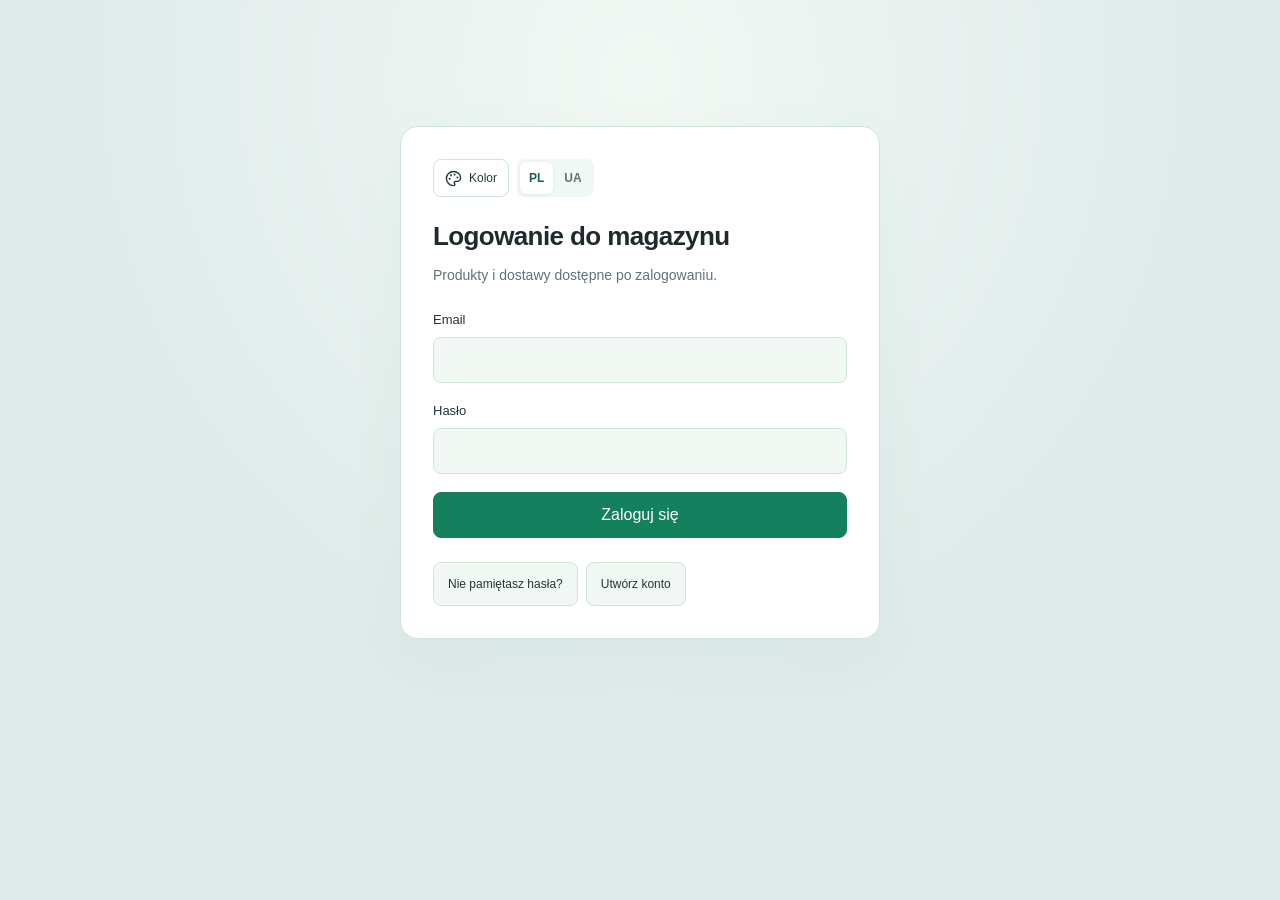
<file: sklad/index.html>
<!DOCTYPE html><html lang="pl"><head><meta charSet="utf-8"/><meta name="viewport" content="width=device-width, initial-scale=1"/><link rel="stylesheet" href="/sklad/_next/static/chunks/0ut3chaw4b6h_.css" data-precedence="next"/><link rel="preload" as="script" fetchPriority="low" href="/sklad/_next/static/chunks/1inwntv0b4r-7.js"/><script src="/sklad/_next/static/chunks/1n4inv771ovs8.js" async=""></script><script src="/sklad/_next/static/chunks/27b1n7jiwiq6m.js" async=""></script><script src="/sklad/_next/static/chunks/turbopack-10nzh2dwghrgy.js" async=""></script><script src="/sklad/_next/static/chunks/43pnscfrztl3w.js" async=""></script><script src="/sklad/_next/static/chunks/05dadk3li-no6.js" async=""></script><script src="/sklad/_next/static/chunks/2hdrrpzp62urx.js" async=""></script><script src="/sklad/_next/static/chunks/2nzo022yers51.js" async=""></script><title>Przyjęcie dostawy</title><meta name="description" content="Ewidencja przyjęć towarów"/><meta name="mobile-web-app-capable" content="yes"/><meta name="apple-mobile-web-app-title" content="Magazyn"/><meta name="apple-mobile-web-app-status-bar-style" content="default"/><link rel="icon" href="/sklad/favicon.svg"/><script src="/sklad/_next/static/chunks/0cz1d0mv5g_q7.js" noModule=""></script></head><body><div hidden=""><!--$--><!--/$--></div><main class="auth-wrap">Sprawdzanie logowania…</main><!--$--><!--/$--><script src="/sklad/_next/static/chunks/1inwntv0b4r-7.js" id="_R_" async=""></script><script>(self.__next_f=self.__next_f||[]).push([0])</script><script>self.__next_f.push([1,"1:\"$Sreact.fragment\"\n2:I[84617,[\"/sklad/_next/static/chunks/43pnscfrztl3w.js\"],\"LanguageProvider\"]\n3:I[39756,[\"/sklad/_next/static/chunks/43pnscfrztl3w.js\"],\"default\"]\n4:I[37457,[\"/sklad/_next/static/chunks/43pnscfrztl3w.js\"],\"default\"]\n5:I[47257,[\"/sklad/_next/static/chunks/43pnscfrztl3w.js\"],\"ClientPageRoot\"]\n6:I[31713,[\"/sklad/_next/static/chunks/43pnscfrztl3w.js\",\"/sklad/_next/static/chunks/05dadk3li-no6.js\",\"/sklad/_next/static/chunks/2hdrrpzp62urx.js\",\"/sklad/_next/static/chunks/2nzo022yers51.js\"],\"default\"]\n9:I[97367,[\"/sklad/_next/static/chunks/43pnscfrztl3w.js\"],\"OutletBoundary\"]\na:\"$Sreact.suspense\"\nc:I[97367,[\"/sklad/_next/static/chunks/43pnscfrztl3w.js\"],\"ViewportBoundary\"]\ne:I[97367,[\"/sklad/_next/static/chunks/43pnscfrztl3w.js\"],\"MetadataBoundary\"]\n10:I[68027,[\"/sklad/_next/static/chunks/43pnscfrztl3w.js\"],\"default\",1]\n:HL[\"/sklad/_next/static/chunks/0ut3chaw4b6h_.css\",\"style\"]\n0:{\"P\":null,\"c\":[\"\",\"\"],\"q\":\"\",\"i\":false,\"f\":[[[\"\",{\"children\":[\"__PAGE__\",{},\"$undefined\",\"$undefined\",4608]},\"$undefined\",\"$undefined\",4624],[[\"$\",\"$1\",\"c\",{\"children\":[[[\"$\",\"link\",\"0\",{\"rel\":\"stylesheet\",\"href\":\"/sklad/_next/static/chunks/0ut3chaw4b6h_.css\",\"precedence\":\"next\",\"crossOrigin\":\"$undefined\",\"nonce\":\"$undefined\"}],[\"$\",\"script\",\"script-0\",{\"src\":\"/sklad/_next/static/chunks/43pnscfrztl3w.js\",\"async\":true,\"nonce\":\"$undefined\"}]],[\"$\",\"html\",null,{\"lang\":\"pl\",\"children\":[\"$\",\"body\",null,{\"children\":[\"$\",\"$L2\",null,{\"children\":[\"$\",\"$L3\",null,{\"parallelRouterKey\":\"children\",\"error\":\"$undefined\",\"errorStyles\":\"$undefined\",\"errorScripts\":\"$undefined\",\"template\":[\"$\",\"$L4\",null,{}],\"templateStyles\":\"$undefined\",\"templateScripts\":\"$undefined\",\"notFound\":[[[\"$\",\"title\",null,{\"children\":\"404: This page could not be found.\"}],[\"$\",\"div\",null,{\"style\":{\"fontFamily\":\"system-ui,\\\"Segoe UI\\\",Roboto,Helvetica,Arial,sans-serif,\\\"Apple Color Emoji\\\",\\\"Segoe UI Emoji\\\"\",\"height\":\"100vh\",\"textAlign\":\"center\",\"display\":\"flex\",\"flexDirection\":\"column\",\"alignItems\":\"center\",\"justifyContent\":\"center\"},\"children\":[\"$\",\"div\",null,{\"children\":[[\"$\",\"style\",null,{\"dangerouslySetInnerHTML\":{\"__html\":\"body{color:#000;background:#fff;margin:0}.next-error-h1{border-right:1px solid rgba(0,0,0,.3)}@media (prefers-color-scheme:dark){body{color:#fff;background:#000}.next-error-h1{border-right:1px solid rgba(255,255,255,.3)}}\"}}],[\"$\",\"h1\",null,{\"className\":\"next-error-h1\",\"style\":{\"display\":\"inline-block\",\"margin\":\"0 20px 0 0\",\"padding\":\"0 23px 0 0\",\"fontSize\":24,\"fontWeight\":500,\"verticalAlign\":\"top\",\"lineHeight\":\"49px\"},\"children\":404}],[\"$\",\"div\",null,{\"style\":{\"display\":\"inline-block\"},\"children\":[\"$\",\"h2\",null,{\"style\":{\"fontSize\":14,\"fontWeight\":400,\"lineHeight\":\"49px\",\"margin\":0},\"children\":\"This page could not be found.\"}]}]]}]}]],[]],\"forbidden\":\"$undefined\",\"unauthorized\":\"$undefined\"}]}]}]}]]}],{\"children\":[[\"$\",\"$1\",\"c\",{\"children\":[[\"$\",\"$L5\",null,{\"Component\":\"$6\",\"serverProvidedParams\":{\"searchParams\":{},\"params\":{},\"promises\":[\"$@7\",\"$@8\"]}}],[[\"$\",\"script\",\"script-0\",{\"src\":\"/sklad/_next/static/chunks/05dadk3li-no6.js\",\"async\":true,\"nonce\":\"$undefined\"}],[\"$\",\"script\",\"script-1\",{\"src\":\"/sklad/_next/static/chunks/2hdrrpzp62urx.js\",\"async\":true,\"nonce\":\"$undefined\"}],[\"$\",\"script\",\"script-2\",{\"src\":\"/sklad/_next/static/chunks/2nzo022yers51.js\",\"async\":true,\"nonce\":\"$undefined\"}]],[\"$\",\"$L9\",null,{\"children\":[\"$\",\"$a\",null,{\"name\":\"Next.MetadataOutlet\",\"children\":\"$@b\"}]}]]}],{},null,false,null]},null,false,null],[\"$\",\"$1\",\"h\",{\"children\":[null,[\"$\",\"$Lc\",null,{\"children\":\"$Ld\"}],[\"$\",\"div\",null,{\"hidden\":true,\"children\":[\"$\",\"$Le\",null,{\"children\":[\"$\",\"$a\",null,{\"name\":\"Next.Metadata\",\"children\":\"$Lf\"}]}]}],null]}],false]],\"m\":\"$undefined\",\"G\":[\"$10\",[[\"$\",\"link\",\"0\",{\"rel\":\"stylesheet\",\"href\":\"/sklad/_next/static/chunks/0ut3chaw4b6h_.css\",\"precedence\":\"next\",\"crossOrigin\":\"$undefined\",\"nonce\":\"$undefined\"}]]],\"S\":true,\"h\":null,\"r\":\"$undefined\",\"s\":\"$undefined\",\"a\":\"$undefined\",\"l\":\"$undefined\",\"p\":\"$undefined\",\"d\":\"$undefined\",\"b\":\"EAbiX_kd4IFSEps_gpYqM\"}\n7:{}\n8:\"$0:f:0:1:1:children:0:props:children:0:props:serverProvidedParams:params\"\nd:[[\"$\",\"meta\",\"0\",{\"charSet\":\"utf-8\"}],[\"$\",\"meta\",\"1\",{\"name\":\"viewport\",\"content\":\"width=device-width, initial-scale=1\"}]]\n11:I[27201,[\"/sklad/_next/static/chunks/43pnscfrztl3w.js\"],\"IconMark\"]\nb:null\nf:[[\"$\",\"title\",\"0\",{\"children\":\"Przyjęcie dostawy\"}],[\"$\",\"meta\",\"1\",{\"name\":\"description\",\"content\":\"Ewidencja przyjęć towarów\"}],[\"$\",\"meta\",\"2\",{\"name\":\"mobile-web-app-capable\",\"content\":\"yes\"}],[\"$\",\"meta\",\"3\",{\"name\":\"apple-mobile-web-app-title\",\"content\":\"Magazyn\"}],[\"$\",\"meta\",\"4\",{\"name\":\"apple-mobile-web-app-status-bar-style\",\"content\":\"default\"}],[\"$\",\"link\",\"5\",{\"rel\":\"icon\",\"href\":\"/sklad/favicon.svg\"}],[\"$\",\"$L11\",\"6\",{}]]\n"])</script></body></html>
</file>
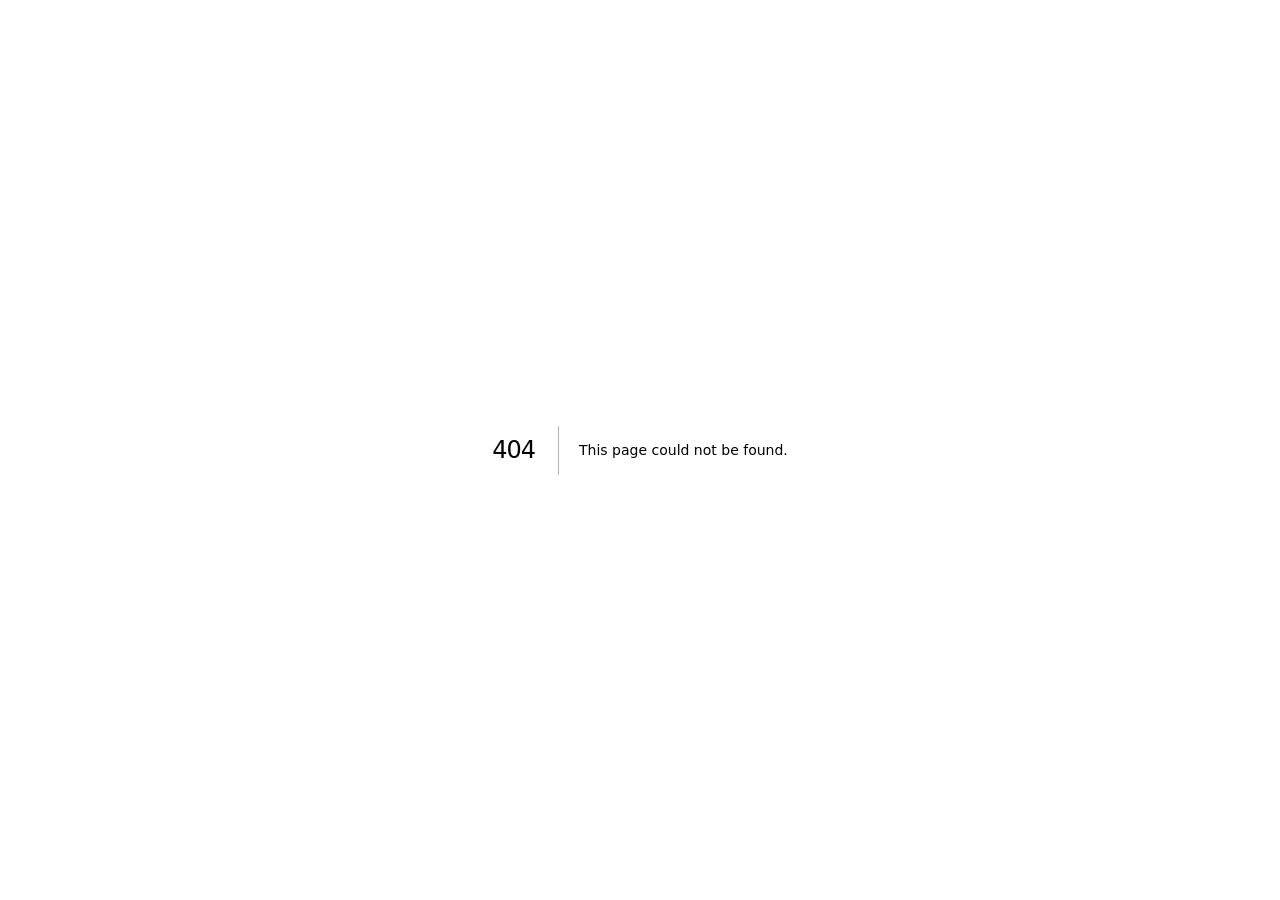
<file: sklad/404/index.html>
<!DOCTYPE html><html lang="pl"><head><meta charSet="utf-8"/><meta name="viewport" content="width=device-width, initial-scale=1"/><link rel="stylesheet" href="/sklad/_next/static/chunks/0ut3chaw4b6h_.css" data-precedence="next"/><link rel="preload" as="script" fetchPriority="low" href="/sklad/_next/static/chunks/1inwntv0b4r-7.js"/><script src="/sklad/_next/static/chunks/1n4inv771ovs8.js" async=""></script><script src="/sklad/_next/static/chunks/27b1n7jiwiq6m.js" async=""></script><script src="/sklad/_next/static/chunks/turbopack-10nzh2dwghrgy.js" async=""></script><script src="/sklad/_next/static/chunks/43pnscfrztl3w.js" async=""></script><meta name="robots" content="noindex"/><title>Przyjęcie dostawy</title><meta name="description" content="Ewidencja przyjęć towarów"/><meta name="mobile-web-app-capable" content="yes"/><meta name="apple-mobile-web-app-title" content="Magazyn"/><meta name="apple-mobile-web-app-status-bar-style" content="default"/><link rel="icon" href="/sklad/favicon.svg"/><title>404: This page could not be found.</title><script src="/sklad/_next/static/chunks/0cz1d0mv5g_q7.js" noModule=""></script></head><body><div hidden=""><!--$--><!--/$--></div><div style="font-family:system-ui,&quot;Segoe UI&quot;,Roboto,Helvetica,Arial,sans-serif,&quot;Apple Color Emoji&quot;,&quot;Segoe UI Emoji&quot;;height:100vh;text-align:center;display:flex;flex-direction:column;align-items:center;justify-content:center"><div><style>body{color:#000;background:#fff;margin:0}.next-error-h1{border-right:1px solid rgba(0,0,0,.3)}@media (prefers-color-scheme:dark){body{color:#fff;background:#000}.next-error-h1{border-right:1px solid rgba(255,255,255,.3)}}</style><h1 class="next-error-h1" style="display:inline-block;margin:0 20px 0 0;padding:0 23px 0 0;font-size:24px;font-weight:500;vertical-align:top;line-height:49px">404</h1><div style="display:inline-block"><h2 style="font-size:14px;font-weight:400;line-height:49px;margin:0">This page could not be found.</h2></div></div></div><!--$--><!--/$--><script src="/sklad/_next/static/chunks/1inwntv0b4r-7.js" id="_R_" async=""></script><script>(self.__next_f=self.__next_f||[]).push([0])</script><script>self.__next_f.push([1,"1:\"$Sreact.fragment\"\n2:I[84617,[\"/sklad/_next/static/chunks/43pnscfrztl3w.js\"],\"LanguageProvider\"]\n3:I[39756,[\"/sklad/_next/static/chunks/43pnscfrztl3w.js\"],\"default\"]\n4:I[37457,[\"/sklad/_next/static/chunks/43pnscfrztl3w.js\"],\"default\"]\n5:I[97367,[\"/sklad/_next/static/chunks/43pnscfrztl3w.js\"],\"OutletBoundary\"]\n6:\"$Sreact.suspense\"\n9:I[97367,[\"/sklad/_next/static/chunks/43pnscfrztl3w.js\"],\"ViewportBoundary\"]\nb:I[97367,[\"/sklad/_next/static/chunks/43pnscfrztl3w.js\"],\"MetadataBoundary\"]\nd:I[68027,[\"/sklad/_next/static/chunks/43pnscfrztl3w.js\"],\"default\",1]\n:HL[\"/sklad/_next/static/chunks/0ut3chaw4b6h_.css\",\"style\"]\n8:X\n0:{\"P\":null,\"c\":[\"\",\"_not-found\",\"\"],\"q\":\"\",\"i\":false,\"f\":[[[\"\",{\"children\":[\"/_not-found\",{\"children\":[\"__PAGE__\",{},\"$undefined\",\"$undefined\",4608]},\"$undefined\",\"$undefined\",4608]},\"$undefined\",\"$undefined\",4624],[[\"$\",\"$1\",\"c\",{\"children\":[[[\"$\",\"link\",\"0\",{\"rel\":\"stylesheet\",\"href\":\"/sklad/_next/static/chunks/0ut3chaw4b6h_.css\",\"precedence\":\"next\",\"crossOrigin\":\"$undefined\",\"nonce\":\"$undefined\"}],[\"$\",\"script\",\"script-0\",{\"src\":\"/sklad/_next/static/chunks/43pnscfrztl3w.js\",\"async\":true,\"nonce\":\"$undefined\"}]],[\"$\",\"html\",null,{\"lang\":\"pl\",\"children\":[\"$\",\"body\",null,{\"children\":[\"$\",\"$L2\",null,{\"children\":[\"$\",\"$L3\",null,{\"parallelRouterKey\":\"children\",\"error\":\"$undefined\",\"errorStyles\":\"$undefined\",\"errorScripts\":\"$undefined\",\"template\":[\"$\",\"$L4\",null,{}],\"templateStyles\":\"$undefined\",\"templateScripts\":\"$undefined\",\"notFound\":[[[\"$\",\"title\",null,{\"children\":\"404: This page could not be found.\"}],[\"$\",\"div\",null,{\"style\":{\"fontFamily\":\"system-ui,\\\"Segoe UI\\\",Roboto,Helvetica,Arial,sans-serif,\\\"Apple Color Emoji\\\",\\\"Segoe UI Emoji\\\"\",\"height\":\"100vh\",\"textAlign\":\"center\",\"display\":\"flex\",\"flexDirection\":\"column\",\"alignItems\":\"center\",\"justifyContent\":\"center\"},\"children\":[\"$\",\"div\",null,{\"children\":[[\"$\",\"style\",null,{\"dangerouslySetInnerHTML\":{\"__html\":\"body{color:#000;background:#fff;margin:0}.next-error-h1{border-right:1px solid rgba(0,0,0,.3)}@media (prefers-color-scheme:dark){body{color:#fff;background:#000}.next-error-h1{border-right:1px solid rgba(255,255,255,.3)}}\"}}],[\"$\",\"h1\",null,{\"className\":\"next-error-h1\",\"style\":{\"display\":\"inline-block\",\"margin\":\"0 20px 0 0\",\"padding\":\"0 23px 0 0\",\"fontSize\":24,\"fontWeight\":500,\"verticalAlign\":\"top\",\"lineHeight\":\"49px\"},\"children\":404}],[\"$\",\"div\",null,{\"style\":{\"display\":\"inline-block\"},\"children\":[\"$\",\"h2\",null,{\"style\":{\"fontSize\":14,\"fontWeight\":400,\"lineHeight\":\"49px\",\"margin\":0},\"children\":\"This page could not be found.\"}]}]]}]}]],[]],\"forbidden\":\"$undefined\",\"unauthorized\":\"$undefined\"}]}]}]}]]}],{\"children\":[[\"$\",\"$1\",\"c\",{\"children\":[null,[\"$\",\"$L3\",null,{\"parallelRouterKey\":\"children\",\"error\":\"$undefined\",\"errorStyles\":\"$undefined\",\"errorScripts\":\"$undefined\",\"template\":[\"$\",\"$L4\",null,{}],\"templateStyles\":\"$undefined\",\"templateScripts\":\"$undefined\",\"notFound\":\"$undefined\",\"forbidden\":\"$undefined\",\"unauthorized\":\"$undefined\"}]]}],{\"children\":[[\"$\",\"$1\",\"c\",{\"children\":[[[\"$\",\"title\",null,{\"children\":\"404: This page could not be found.\"}],[\"$\",\"div\",null,{\"style\":\"$0:f:0:1:0:props:children:1:props:children:props:children:props:children:props:notFound:0:1:props:style\",\"children\":[\"$\",\"div\",null,{\"children\":[[\"$\",\"style\",null,{\"dangerouslySetInnerHTML\":{\"__html\":\"body{color:#000;background:#fff;margin:0}.next-error-h1{border-right:1px solid rgba(0,0,0,.3)}@media (prefers-color-scheme:dark){body{color:#fff;background:#000}.next-error-h1{border-right:1px solid rgba(255,255,255,.3)}}\"}}],[\"$\",\"h1\",null,{\"className\":\"next-error-h1\",\"style\":\"$0:f:0:1:0:props:children:1:props:children:props:children:props:children:props:notFound:0:1:props:children:props:children:1:props:style\",\"children\":404}],[\"$\",\"div\",null,{\"style\":\"$0:f:0:1:0:props:children:1:props:children:props:children:props:children:props:notFound:0:1:props:children:props:children:2:props:style\",\"children\":[\"$\",\"h2\",null,{\"style\":\"$0:f:0:1:0:props:children:1:props:children:props:children:props:children:props:notFound:0:1:props:children:props:children:2:props:children:props:style\",\"children\":\"This page could not be found.\"}]}]]}]}]],null,[\"$\",\"$L5\",null,{\"children\":[\"$\",\"$6\",null,{\"name\":\"Next.MetadataOutlet\",\"children\":\"$@7\"}]}]]}],{},null,false,null]},null,false,\"$8\"]},null,false,null],[\"$\",\"$1\",\"h\",{\"children\":[[\"$\",\"meta\",null,{\"name\":\"robots\",\"content\":\"noindex\"}],[\"$\",\"$L9\",null,{\"children\":\"$La\"}],[\"$\",\"div\",null,{\"hidden\":true,\"children\":[\"$\",\"$Lb\",null,{\"children\":[\"$\",\"$6\",null,{\"name\":\"Next.Metadata\",\"children\":\"$Lc\"}]}]}],null]}],false]],\"m\":\"$undefined\",\"G\":[\"$d\",[[\"$\",\"link\",\"0\",{\"rel\":\"stylesheet\",\"href\":\"/sklad/_next/static/chunks/0ut3chaw4b6h_.css\",\"precedence\":\"next\",\"crossOrigin\":\"$undefined\",\"nonce\":\"$undefined\"}]]],\"S\":true,\"h\":null,\"r\":\"$undefined\",\"s\":\"$undefined\",\"a\":\"$undefined\",\"l\":\"$undefined\",\"p\":\"$undefined\",\"d\":\"$undefined\",\"b\":\"EAbiX_kd4IFSEps_gpYqM\"}\n8:C\na:[[\"$\",\"meta\",\"0\",{\"charSet\":\"utf-8\"}],[\"$\",\"meta\",\"1\",{\"name\":\"viewport\",\"content\":\"width=device-width, initial-scale=1\"}]]\ne:I[27201,[\"/sklad/_next/static/chunks/43pnscfrztl3w.js\"],\"IconMark\"]\n7:null\nc:[[\"$\",\"title\",\"0\",{\"children\":\"Przyjęcie dostawy\"}],[\"$\",\"meta\",\"1\",{\"name\":\"description\",\"content\":\"Ewidencja przyjęć towarów\"}],[\"$\",\"meta\",\"2\",{\"name\":\"mobile-web-app-capable\",\"content\":\"yes\"}],[\"$\",\"meta\",\"3\",{\"name\":\"apple-mobile-web-app-title\",\"content\":\"Magazyn\"}],[\"$\",\"meta\",\"4\",{\"name\":\"apple-mobile-web-app-status-bar-style\",\"content\":\"default\"}],[\"$\",\"link\",\"5\",{\"rel\":\"icon\",\"href\":\"/sklad/favicon.svg\"}],[\"$\",\"$Le\",\"6\",{}]]\n"])</script></body></html>
</file>
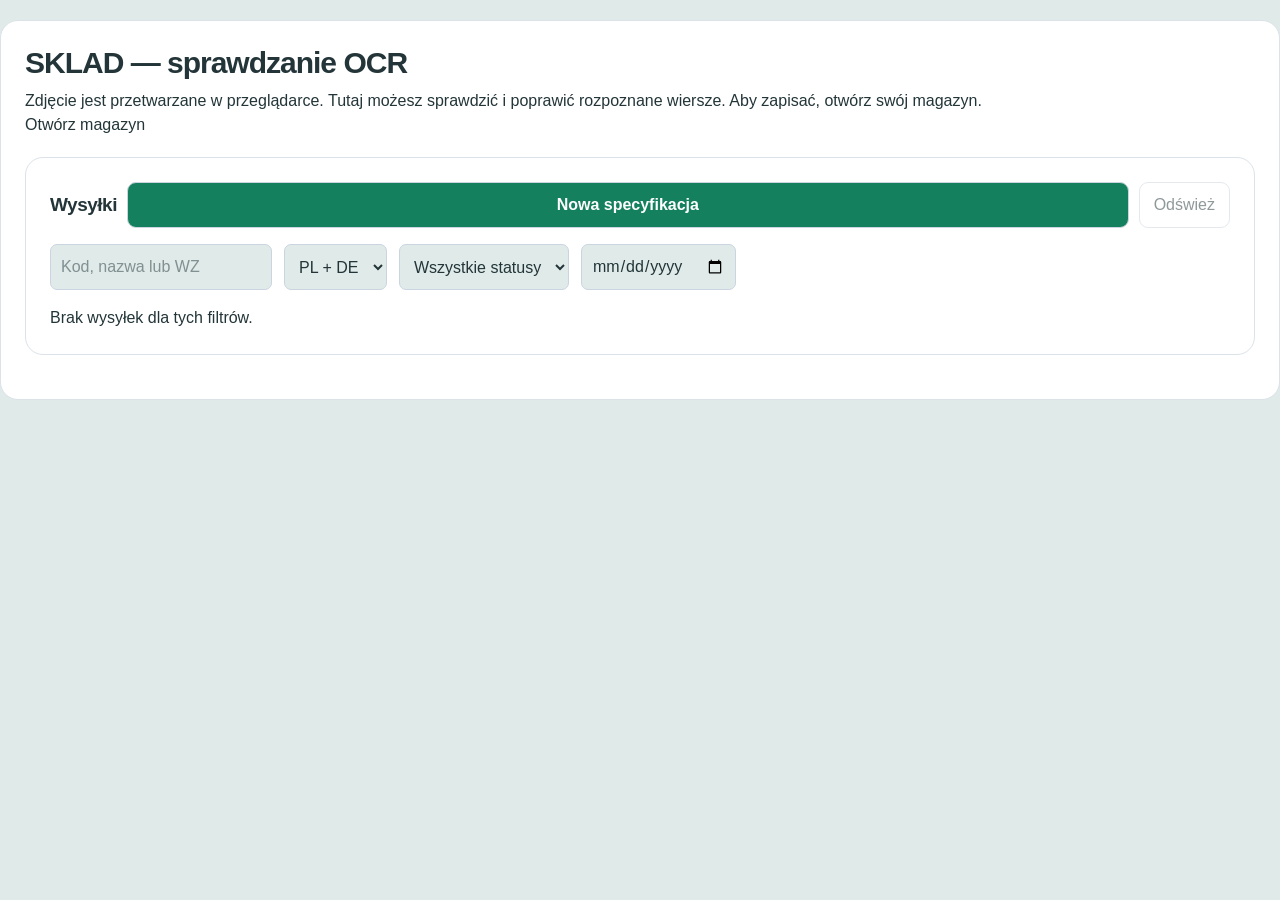
<file: sklad/ocr-check/index.html>
<!DOCTYPE html><html lang="pl"><head><meta charSet="utf-8"/><meta name="viewport" content="width=device-width, initial-scale=1"/><link rel="stylesheet" href="/sklad/_next/static/chunks/0ut3chaw4b6h_.css" data-precedence="next"/><link rel="preload" as="script" fetchPriority="low" href="/sklad/_next/static/chunks/1inwntv0b4r-7.js"/><script src="/sklad/_next/static/chunks/1n4inv771ovs8.js" async=""></script><script src="/sklad/_next/static/chunks/27b1n7jiwiq6m.js" async=""></script><script src="/sklad/_next/static/chunks/turbopack-10nzh2dwghrgy.js" async=""></script><script src="/sklad/_next/static/chunks/43pnscfrztl3w.js" async=""></script><script src="/sklad/_next/static/chunks/3-659u6wow88w.js" async=""></script><script src="/sklad/_next/static/chunks/2hdrrpzp62urx.js" async=""></script><title>Przyjęcie dostawy</title><meta name="description" content="Ewidencja przyjęć towarów"/><meta name="mobile-web-app-capable" content="yes"/><meta name="apple-mobile-web-app-title" content="Magazyn"/><meta name="apple-mobile-web-app-status-bar-style" content="default"/><link rel="icon" href="/sklad/favicon.svg"/><script src="/sklad/_next/static/chunks/0cz1d0mv5g_q7.js" noModule=""></script></head><body><div hidden=""><!--$--><!--/$--></div><main class="shipments-panel"><h1>SKLAD — sprawdzanie OCR</h1><p>Zdjęcie jest przetwarzane w przeglądarce. Tutaj możesz sprawdzić i poprawić rozpoznane wiersze. Aby zapisać, otwórz swój magazyn.</p><p><a href="/sklad/">Otwórz magazyn</a></p><section class="shipments-panel"><div class="list-title"><h2>Wysyłki</h2><button class="primary">Nowa specyfikacja</button><button disabled="">Odśwież</button></div><div class="shipment-filters"><input aria-label="Szukaj wysyłek" placeholder="Kod, nazwa lub WZ" value=""/><select aria-label="Kierunek"><option value="" selected="">PL + DE</option><option>PL</option><option>DE</option></select><select aria-label="Status"><option value="" selected="">Wszystkie statusy</option><option value="planned">Zaplanowano</option><option value="sent">Wysłano</option><option value="cancelled">Anulowano</option></select><input aria-label="Data wysyłki" type="date" value=""/></div><p>Brak wysyłek dla tych filtrów.</p></section></main><!--$--><!--/$--><script src="/sklad/_next/static/chunks/1inwntv0b4r-7.js" id="_R_" async=""></script><script>(self.__next_f=self.__next_f||[]).push([0])</script><script>self.__next_f.push([1,"1:\"$Sreact.fragment\"\n2:I[84617,[\"/sklad/_next/static/chunks/43pnscfrztl3w.js\"],\"LanguageProvider\"]\n3:I[39756,[\"/sklad/_next/static/chunks/43pnscfrztl3w.js\"],\"default\"]\n4:I[37457,[\"/sklad/_next/static/chunks/43pnscfrztl3w.js\"],\"default\"]\n5:I[47257,[\"/sklad/_next/static/chunks/43pnscfrztl3w.js\"],\"ClientPageRoot\"]\n6:I[68923,[\"/sklad/_next/static/chunks/43pnscfrztl3w.js\",\"/sklad/_next/static/chunks/3-659u6wow88w.js\",\"/sklad/_next/static/chunks/2hdrrpzp62urx.js\"],\"default\"]\n9:I[97367,[\"/sklad/_next/static/chunks/43pnscfrztl3w.js\"],\"OutletBoundary\"]\na:\"$Sreact.suspense\"\nd:I[97367,[\"/sklad/_next/static/chunks/43pnscfrztl3w.js\"],\"ViewportBoundary\"]\nf:I[97367,[\"/sklad/_next/static/chunks/43pnscfrztl3w.js\"],\"MetadataBoundary\"]\n11:I[68027,[\"/sklad/_next/static/chunks/43pnscfrztl3w.js\"],\"default\",1]\n:HL[\"/sklad/_next/static/chunks/0ut3chaw4b6h_.css\",\"style\"]\nc:X\n0:{\"P\":null,\"c\":[\"\",\"ocr-check\",\"\"],\"q\":\"\",\"i\":false,\"f\":[[[\"\",{\"children\":[\"ocr-check\",{\"children\":[\"__PAGE__\",{},\"$undefined\",\"$undefined\",4608]},\"$undefined\",\"$undefined\",4608]},\"$undefined\",\"$undefined\",4624],[[\"$\",\"$1\",\"c\",{\"children\":[[[\"$\",\"link\",\"0\",{\"rel\":\"stylesheet\",\"href\":\"/sklad/_next/static/chunks/0ut3chaw4b6h_.css\",\"precedence\":\"next\",\"crossOrigin\":\"$undefined\",\"nonce\":\"$undefined\"}],[\"$\",\"script\",\"script-0\",{\"src\":\"/sklad/_next/static/chunks/43pnscfrztl3w.js\",\"async\":true,\"nonce\":\"$undefined\"}]],[\"$\",\"html\",null,{\"lang\":\"pl\",\"children\":[\"$\",\"body\",null,{\"children\":[\"$\",\"$L2\",null,{\"children\":[\"$\",\"$L3\",null,{\"parallelRouterKey\":\"children\",\"error\":\"$undefined\",\"errorStyles\":\"$undefined\",\"errorScripts\":\"$undefined\",\"template\":[\"$\",\"$L4\",null,{}],\"templateStyles\":\"$undefined\",\"templateScripts\":\"$undefined\",\"notFound\":[[[\"$\",\"title\",null,{\"children\":\"404: This page could not be found.\"}],[\"$\",\"div\",null,{\"style\":{\"fontFamily\":\"system-ui,\\\"Segoe UI\\\",Roboto,Helvetica,Arial,sans-serif,\\\"Apple Color Emoji\\\",\\\"Segoe UI Emoji\\\"\",\"height\":\"100vh\",\"textAlign\":\"center\",\"display\":\"flex\",\"flexDirection\":\"column\",\"alignItems\":\"center\",\"justifyContent\":\"center\"},\"children\":[\"$\",\"div\",null,{\"children\":[[\"$\",\"style\",null,{\"dangerouslySetInnerHTML\":{\"__html\":\"body{color:#000;background:#fff;margin:0}.next-error-h1{border-right:1px solid rgba(0,0,0,.3)}@media (prefers-color-scheme:dark){body{color:#fff;background:#000}.next-error-h1{border-right:1px solid rgba(255,255,255,.3)}}\"}}],[\"$\",\"h1\",null,{\"className\":\"next-error-h1\",\"style\":{\"display\":\"inline-block\",\"margin\":\"0 20px 0 0\",\"padding\":\"0 23px 0 0\",\"fontSize\":24,\"fontWeight\":500,\"verticalAlign\":\"top\",\"lineHeight\":\"49px\"},\"children\":404}],[\"$\",\"div\",null,{\"style\":{\"display\":\"inline-block\"},\"children\":[\"$\",\"h2\",null,{\"style\":{\"fontSize\":14,\"fontWeight\":400,\"lineHeight\":\"49px\",\"margin\":0},\"children\":\"This page could not be found.\"}]}]]}]}]],[]],\"forbidden\":\"$undefined\",\"unauthorized\":\"$undefined\"}]}]}]}]]}],{\"children\":[[\"$\",\"$1\",\"c\",{\"children\":[null,[\"$\",\"$L3\",null,{\"parallelRouterKey\":\"children\",\"error\":\"$undefined\",\"errorStyles\":\"$undefined\",\"errorScripts\":\"$undefined\",\"template\":[\"$\",\"$L4\",null,{}],\"templateStyles\":\"$undefined\",\"templateScripts\":\"$undefined\",\"notFound\":\"$undefined\",\"forbidden\":\"$undefined\",\"unauthorized\":\"$undefined\"}]]}],{\"children\":[[\"$\",\"$1\",\"c\",{\"children\":[[\"$\",\"$L5\",null,{\"Component\":\"$6\",\"serverProvidedParams\":{\"searchParams\":{},\"params\":{},\"promises\":[\"$@7\",\"$@8\"]}}],[[\"$\",\"script\",\"script-0\",{\"src\":\"/sklad/_next/static/chunks/3-659u6wow88w.js\",\"async\":true,\"nonce\":\"$undefined\"}],[\"$\",\"script\",\"script-1\",{\"src\":\"/sklad/_next/static/chunks/2hdrrpzp62urx.js\",\"async\":true,\"nonce\":\"$undefined\"}]],[\"$\",\"$L9\",null,{\"children\":[\"$\",\"$a\",null,{\"name\":\"Next.MetadataOutlet\",\"children\":\"$@b\"}]}]]}],{},null,false,null]},null,false,\"$c\"]},null,false,null],[\"$\",\"$1\",\"h\",{\"children\":[null,[\"$\",\"$Ld\",null,{\"children\":\"$Le\"}],[\"$\",\"div\",null,{\"hidden\":true,\"children\":[\"$\",\"$Lf\",null,{\"children\":[\"$\",\"$a\",null,{\"name\":\"Next.Metadata\",\"children\":\"$L10\"}]}]}],null]}],false]],\"m\":\"$undefined\",\"G\":[\"$11\",[[\"$\",\"link\",\"0\",{\"rel\":\"stylesheet\",\"href\":\"/sklad/_next/static/chunks/0ut3chaw4b6h_.css\",\"precedence\":\"next\",\"crossOrigin\":\"$undefined\",\"nonce\":\"$undefined\"}]]],\"S\":true,\"h\":null,\"r\":\"$undefined\",\"s\":\"$undefined\",\"a\":\"$undefined\",\"l\":\"$undefined\",\"p\":\"$undefined\",\"d\":\"$undefined\",\"b\":\"EAbiX_kd4IFSEps_gpYqM\"}\nc:C\n7:{}\n8:\"$0:f:0:1:1:children:1:children:0:props:children:0:props:serverProvidedParams:params\"\ne:[[\"$\",\"meta\",\"0\",{\"charSet\":\"utf-8\"}],[\"$\",\"meta\",\"1\",{\"name\":\"viewport\",\"content\":\"width=device-width, initial-scale=1\"}]]\n12:I[27201,[\"/sklad/_next/static/chunks/43pnscfrztl3w.js\"],\"IconMark\"]\nb:null\n10:[[\"$\",\"title\",\"0\",{\"children\":\"Przyjęcie dostawy\"}],[\"$\",\"meta\",\"1\",{\"name\":\"description\",\"content\":\"Ewidencja przyjęć towarów\"}],[\"$\",\"meta\",\"2\",{\"name\":\"mobile-web-app-capable\",\"content\":\"yes\"}],[\"$\",\"meta\",\"3\",{\"name\":\"apple-mobile-web-app-title\",\"content\":\"Magazyn\"}],[\"$\",\"meta\",\"4\",{\"name\":\"apple-mobile-web-app-status-bar-style\",\"content\":\"default\"}],[\"$\",\"link\",\"5\",{\"rel\":\"icon\",\"href\":\"/sklad/favicon.svg\"}],[\"$\",\"$L12\",\"6\",{}]]\n"])</script></body></html>
</file>
<file: sklad/_next/static/chunks/0ut3chaw4b6h_.css>
@layer properties{@supports (((-webkit-hyphens:none)) and (not (margin-trim:inline))) or ((-moz-orient:inline) and (not (color:rgb(from red r g b)))){:root,:host{--shimmer-angle:20deg}*,:before,:after,::backdrop{--tw-translate-x:0;--tw-translate-y:0;--tw-translate-z:0;--tw-rotate-x:initial;--tw-rotate-y:initial;--tw-rotate-z:initial;--tw-skew-x:initial;--tw-skew-y:initial;--tw-border-style:solid;--tw-leading:initial;--tw-font-weight:initial;--tw-shadow:0 0 #0000;--tw-shadow-color:initial;--tw-shadow-alpha:100%;--tw-inset-shadow:0 0 #0000;--tw-inset-shadow-color:initial;--tw-inset-shadow-alpha:100%;--tw-ring-color:initial;--tw-ring-shadow:0 0 #0000;--tw-inset-ring-color:initial;--tw-inset-ring-shadow:0 0 #0000;--tw-ring-inset:initial;--tw-ring-offset-width:0px;--tw-ring-offset-color:#fff;--tw-ring-offset-shadow:0 0 #0000;--tw-outline-style:solid;--tw-blur:initial;--tw-brightness:initial;--tw-contrast:initial;--tw-grayscale:initial;--tw-hue-rotate:initial;--tw-invert:initial;--tw-opacity:initial;--tw-saturate:initial;--tw-sepia:initial;--tw-drop-shadow:initial;--tw-drop-shadow-color:initial;--tw-drop-shadow-alpha:100%;--tw-drop-shadow-size:initial;--tw-duration:initial;--tw-animation-delay:0s;--tw-animation-direction:normal;--tw-animation-duration:initial;--tw-animation-fill-mode:none;--tw-animation-iteration-count:1;--tw-enter-blur:0;--tw-enter-opacity:1;--tw-enter-rotate:0;--tw-enter-scale:1;--tw-enter-translate-x:0;--tw-enter-translate-y:0;--tw-exit-blur:0;--tw-exit-opacity:1;--tw-exit-rotate:0;--tw-exit-scale:1;--tw-exit-translate-x:0;--tw-exit-translate-y:0;--scroll-fade-t:0px;--scroll-fade-b:0px;--scroll-fade-s:0px;--scroll-fade-e:0px;--scroll-fade-mask:initial;--shimmer-image:initial;--shimmer-text-fill:initial}}}@layer theme{:root,:host{--color-black:#000;--color-white:#fff;--spacing:.25rem;--container-xs:20rem;--container-lg:32rem;--text-xs:.75rem;--text-xs--line-height:calc(1 / .75);--text-sm:.875rem;--text-sm--line-height:calc(1.25 / .875);--text-lg:1.125rem;--text-lg--line-height:calc(1.75 / 1.125);--font-weight-medium:500;--font-weight-semibold:600;--radius-xs:.125rem;--default-transition-duration:.15s;--default-transition-timing-function:cubic-bezier(.4, 0, .2, 1);--default-font-family:Arial, Helvetica, sans-serif;--default-mono-font-family:ui-monospace, SFMono-Regular, Menlo, Monaco, Consolas, "Liberation Mono", "Courier New", monospace}}@layer base{*,:after,:before,::backdrop{box-sizing:border-box;border:0 solid;margin:0;padding:0}::file-selector-button{box-sizing:border-box;border:0 solid;margin:0;padding:0}html,:host{-webkit-text-size-adjust:100%;tab-size:4;line-height:1.5;font-family:var(--default-font-family,ui-sans-serif, system-ui, sans-serif, "Apple Color Emoji", "Segoe UI Emoji", "Segoe UI Symbol", "Noto Color Emoji");font-feature-settings:var(--default-font-feature-settings,normal);font-variation-settings:var(--default-font-variation-settings,normal);-webkit-tap-highlight-color:transparent}hr{height:0;color:inherit;border-top-width:1px}abbr:where([title]){-webkit-text-decoration:underline dotted;text-decoration:underline dotted}h1,h2,h3,h4,h5,h6{font-size:inherit;font-weight:inherit}a{color:inherit;-webkit-text-decoration:inherit;-webkit-text-decoration:inherit;-webkit-text-decoration:inherit;-webkit-text-decoration:inherit;text-decoration:inherit}b,strong{font-weight:bolder}code,kbd,samp,pre{font-family:var(--default-mono-font-family,ui-monospace, SFMono-Regular, Menlo, Monaco, Consolas, "Liberation Mono", "Courier New", monospace);font-feature-settings:var(--default-mono-font-feature-settings,normal);font-variation-settings:var(--default-mono-font-variation-settings,normal);font-size:1em}small{font-size:80%}sub,sup{vertical-align:baseline;font-size:75%;line-height:0;position:relative}sub{bottom:-.25em}sup{top:-.5em}table{text-indent:0;border-color:inherit;border-collapse:collapse}:-moz-focusring{outline:auto}progress{vertical-align:baseline}summary{display:list-item}ol,ul,menu{list-style:none}img,svg,video,canvas,audio,iframe,embed,object{vertical-align:middle;display:block}img,video{max-width:100%;height:auto}button,input,select,optgroup,textarea{font:inherit;font-feature-settings:inherit;font-variation-settings:inherit;letter-spacing:inherit;color:inherit;opacity:1;background-color:#0000;border-radius:0}::file-selector-button{font:inherit;font-feature-settings:inherit;font-variation-settings:inherit;letter-spacing:inherit;color:inherit;opacity:1;background-color:#0000;border-radius:0}:where(select:is([multiple],[size])) optgroup{font-weight:bolder}:where(select:is([multiple],[size])) optgroup option{padding-inline-start:20px}::file-selector-button{margin-inline-end:4px}::placeholder{opacity:1}@supports (not ((-webkit-appearance:-apple-pay-button))) or (contain-intrinsic-size:1px){::placeholder{color:currentColor}@supports (color:color-mix(in lab, red, red)){::placeholder{color:color-mix(in oklab, currentcolor 50%, transparent)}}}textarea{resize:vertical}::-webkit-search-decoration{-webkit-appearance:none}::-webkit-date-and-time-value{min-height:1lh;text-align:inherit}::-webkit-datetime-edit{display:inline-flex}::-webkit-datetime-edit-fields-wrapper{padding:0}::-webkit-datetime-edit{padding-block:0}::-webkit-datetime-edit-year-field{padding-block:0}::-webkit-datetime-edit-month-field{padding-block:0}::-webkit-datetime-edit-day-field{padding-block:0}::-webkit-datetime-edit-hour-field{padding-block:0}::-webkit-datetime-edit-minute-field{padding-block:0}::-webkit-datetime-edit-second-field{padding-block:0}::-webkit-datetime-edit-millisecond-field{padding-block:0}::-webkit-datetime-edit-meridiem-field{padding-block:0}::-webkit-calendar-picker-indicator{line-height:1}:-moz-ui-invalid{box-shadow:none}button,input:where([type=button],[type=reset],[type=submit]){appearance:button}::file-selector-button{appearance:button}::-webkit-inner-spin-button{height:auto}::-webkit-outer-spin-button{height:auto}[hidden]:where(:not([hidden=until-found])){display:none!important}}@layer components;@layer utilities{.visible{visibility:visible}.sr-only{clip-path:inset(50%);white-space:nowrap;border-width:0;width:1px;height:1px;margin:-1px;padding:0;position:absolute;overflow:hidden}.absolute{position:absolute}.fixed{position:fixed}.static{position:static}.inset-0{inset:calc(var(--spacing) * 0)}.start{inset-inline-start:var(--spacing)}.end{inset-inline-end:var(--spacing)}.top-4{top:calc(var(--spacing) * 4)}.top-\[50\%\]{top:50%}.right-4{right:calc(var(--spacing) * 4)}.left-\[50\%\]{left:50%}.z-50{z-index:50}.mb-2{margin-bottom:calc(var(--spacing) * 2)}.block{display:block}.contents{display:contents}.flex{display:flex}.grid{display:grid}.hidden{display:none}.inline-flex{display:inline-flex}.table{display:table}.size-6{width:calc(var(--spacing) * 6);height:calc(var(--spacing) * 6)}.size-8{width:calc(var(--spacing) * 8);height:calc(var(--spacing) * 8)}.size-9{width:calc(var(--spacing) * 9);height:calc(var(--spacing) * 9)}.size-10{width:calc(var(--spacing) * 10);height:calc(var(--spacing) * 10)}.size-16{width:calc(var(--spacing) * 16);height:calc(var(--spacing) * 16)}.h-6{height:calc(var(--spacing) * 6)}.h-8{height:calc(var(--spacing) * 8)}.h-9{height:calc(var(--spacing) * 9)}.h-10{height:calc(var(--spacing) * 10)}.w-full{width:100%}.max-w-\[calc\(100\%-2rem\)\]{max-width:calc(100% - 2rem)}.shrink-0{flex-shrink:0}.translate-x-\[-50\%\]{--tw-translate-x:-50%;translate:var(--tw-translate-x) var(--tw-translate-y)}.translate-y-\[-50\%\]{--tw-translate-y:-50%;translate:var(--tw-translate-x) var(--tw-translate-y)}.transform{transform:var(--tw-rotate-x,) var(--tw-rotate-y,) var(--tw-rotate-z,) var(--tw-skew-x,) var(--tw-skew-y,)}.resize{resize:both}.grid-rows-\[auto_1fr\]{grid-template-rows:auto 1fr}.flex-col{flex-direction:column}.flex-col-reverse{flex-direction:column-reverse}.place-items-center{place-items:center}.items-center{align-items:center}.justify-center{justify-content:center}.gap-1{gap:calc(var(--spacing) * 1)}.gap-1\.5{gap:calc(var(--spacing) * 1.5)}.gap-2{gap:calc(var(--spacing) * 2)}.gap-4{gap:calc(var(--spacing) * 4)}.rounded-lg{border-radius:var(--radius)}.rounded-md{border-radius:calc(var(--radius) - 2px)}.rounded-xs{border-radius:var(--radius-xs)}.border{border-style:var(--tw-border-style);border-width:1px}.bg-background{background-color:var(--background)}.bg-black\/50{background-color:#00000080}@supports (color:color-mix(in lab, red, red)){.bg-black\/50{background-color:color-mix(in oklab, var(--color-black) 50%, transparent)}}.bg-destructive{background-color:var(--destructive)}.bg-muted{background-color:var(--muted)}.bg-primary{background-color:var(--primary)}.bg-secondary{background-color:var(--secondary)}.p-6{padding:calc(var(--spacing) * 6)}.px-2{padding-inline:calc(var(--spacing) * 2)}.px-3{padding-inline:calc(var(--spacing) * 3)}.px-4{padding-inline:calc(var(--spacing) * 4)}.px-6{padding-inline:calc(var(--spacing) * 6)}.py-2{padding-block:calc(var(--spacing) * 2)}.text-center{text-align:center}.text-lg{font-size:var(--text-lg);line-height:var(--tw-leading,var(--text-lg--line-height))}.text-sm{font-size:var(--text-sm);line-height:var(--tw-leading,var(--text-sm--line-height))}.text-xs{font-size:var(--text-xs);line-height:var(--tw-leading,var(--text-xs--line-height))}.leading-none{--tw-leading:1;line-height:1}.font-medium{--tw-font-weight:var(--font-weight-medium);font-weight:var(--font-weight-medium)}.font-semibold{--tw-font-weight:var(--font-weight-semibold);font-weight:var(--font-weight-semibold)}.whitespace-nowrap{white-space:nowrap}.text-muted-foreground{color:var(--muted-foreground)}.text-primary{color:var(--primary)}.text-primary-foreground{color:var(--primary-foreground)}.text-secondary-foreground{color:var(--secondary-foreground)}.text-white{color:var(--color-white)}.uppercase{text-transform:uppercase}.underline-offset-4{text-underline-offset:4px}.opacity-70{opacity:.7}.shadow-lg{--tw-shadow:0 10px 15px -3px var(--tw-shadow-color,#0000001a), 0 4px 6px -4px var(--tw-shadow-color,#0000001a);box-shadow:var(--tw-inset-shadow), var(--tw-inset-ring-shadow), var(--tw-ring-offset-shadow), var(--tw-ring-shadow), var(--tw-shadow)}.shadow-xs{--tw-shadow:0 1px 2px 0 var(--tw-shadow-color,#0000000d);box-shadow:var(--tw-inset-shadow), var(--tw-inset-ring-shadow), var(--tw-ring-offset-shadow), var(--tw-ring-shadow), var(--tw-shadow)}.ring-offset-background{--tw-ring-offset-color:var(--background)}.outline{outline-style:var(--tw-outline-style);outline-width:1px}.blur{--tw-blur:blur(8px);filter:var(--tw-blur,) var(--tw-brightness,) var(--tw-contrast,) var(--tw-grayscale,) var(--tw-hue-rotate,) var(--tw-invert,) var(--tw-saturate,) var(--tw-sepia,) var(--tw-drop-shadow,)}.filter{filter:var(--tw-blur,) var(--tw-brightness,) var(--tw-contrast,) var(--tw-grayscale,) var(--tw-hue-rotate,) var(--tw-invert,) var(--tw-saturate,) var(--tw-sepia,) var(--tw-drop-shadow,)}.transition-all{transition-property:all;transition-timing-function:var(--tw-ease,var(--default-transition-timing-function));transition-duration:var(--tw-duration,var(--default-transition-duration))}.transition-opacity{transition-property:opacity;transition-timing-function:var(--tw-ease,var(--default-transition-timing-function));transition-duration:var(--tw-duration,var(--default-transition-duration))}.duration-200{--tw-duration:.2s;transition-duration:.2s}.outline-none{--tw-outline-style:none;outline-style:none}.running{animation-play-state:running}.group-data-\[size\=sm\]\/alert-dialog-content\:grid:is(:where(.group\/alert-dialog-content)[data-size=sm] *){display:grid}.group-data-\[size\=sm\]\/alert-dialog-content\:grid-cols-2:is(:where(.group\/alert-dialog-content)[data-size=sm] *){grid-template-columns:repeat(2,minmax(0,1fr))}@media (hover:hover){.hover\:bg-accent:hover{background-color:var(--accent)}.hover\:bg-destructive\/90:hover{background-color:var(--destructive)}@supports (color:color-mix(in lab, red, red)){.hover\:bg-destructive\/90:hover{background-color:color-mix(in oklab, var(--destructive) 90%, transparent)}}.hover\:bg-primary\/90:hover{background-color:var(--primary)}@supports (color:color-mix(in lab, red, red)){.hover\:bg-primary\/90:hover{background-color:color-mix(in oklab, var(--primary) 90%, transparent)}}.hover\:bg-secondary\/80:hover{background-color:var(--secondary)}@supports (color:color-mix(in lab, red, red)){.hover\:bg-secondary\/80:hover{background-color:color-mix(in oklab, var(--secondary) 80%, transparent)}}.hover\:text-accent-foreground:hover{color:var(--accent-foreground)}.hover\:underline:hover{text-decoration-line:underline}.hover\:opacity-100:hover{opacity:1}}.focus\:ring-2:focus{--tw-ring-shadow:var(--tw-ring-inset,) 0 0 0 calc(2px + var(--tw-ring-offset-width)) var(--tw-ring-color,currentcolor);box-shadow:var(--tw-inset-shadow), var(--tw-inset-ring-shadow), var(--tw-ring-offset-shadow), var(--tw-ring-shadow), var(--tw-shadow)}.focus\:ring-ring:focus{--tw-ring-color:var(--ring)}.focus\:ring-offset-2:focus{--tw-ring-offset-width:2px;--tw-ring-offset-shadow:var(--tw-ring-inset,) 0 0 0 var(--tw-ring-offset-width) var(--tw-ring-offset-color)}.focus\:outline-hidden:focus{--tw-outline-style:none;outline-style:none}@media (forced-colors:active){.focus\:outline-hidden:focus{outline-offset:2px;outline:2px solid #0000}}.focus-visible\:border-ring:focus-visible{border-color:var(--ring)}.focus-visible\:ring-\[3px\]:focus-visible{--tw-ring-shadow:var(--tw-ring-inset,) 0 0 0 calc(3px + var(--tw-ring-offset-width)) var(--tw-ring-color,currentcolor);box-shadow:var(--tw-inset-shadow), var(--tw-inset-ring-shadow), var(--tw-ring-offset-shadow), var(--tw-ring-shadow), var(--tw-shadow)}.focus-visible\:ring-destructive\/20:focus-visible{--tw-ring-color:var(--destructive)}@supports (color:color-mix(in lab, red, red)){.focus-visible\:ring-destructive\/20:focus-visible{--tw-ring-color:color-mix(in oklab, var(--destructive) 20%, transparent)}}.focus-visible\:ring-ring\/50:focus-visible{--tw-ring-color:var(--ring)}@supports (color:color-mix(in lab, red, red)){.focus-visible\:ring-ring\/50:focus-visible{--tw-ring-color:color-mix(in oklab, var(--ring) 50%, transparent)}}.disabled\:pointer-events-none:disabled{pointer-events:none}.disabled\:opacity-50:disabled{opacity:.5}.has-data-\[slot\=alert-dialog-media\]\:grid-rows-\[auto_auto_1fr\]:has([data-slot=alert-dialog-media]){grid-template-rows:auto auto 1fr}.has-data-\[slot\=alert-dialog-media\]\:gap-x-6:has([data-slot=alert-dialog-media]){column-gap:calc(var(--spacing) * 6)}.has-\[\>svg\]\:px-1\.5:has(>svg){padding-inline:calc(var(--spacing) * 1.5)}.has-\[\>svg\]\:px-2\.5:has(>svg){padding-inline:calc(var(--spacing) * 2.5)}.has-\[\>svg\]\:px-3:has(>svg){padding-inline:calc(var(--spacing) * 3)}.has-\[\>svg\]\:px-4:has(>svg){padding-inline:calc(var(--spacing) * 4)}.aria-invalid\:border-destructive[aria-invalid=true]{border-color:var(--destructive)}.aria-invalid\:ring-destructive\/20[aria-invalid=true]{--tw-ring-color:var(--destructive)}@supports (color:color-mix(in lab, red, red)){.aria-invalid\:ring-destructive\/20[aria-invalid=true]{--tw-ring-color:color-mix(in oklab, var(--destructive) 20%, transparent)}}.data-\[size\=sm\]\:max-w-xs[data-size=sm]{max-width:var(--container-xs)}.data-\[state\=closed\]\:animate-out[data-state=closed]{animation:exit var(--tw-animation-duration,var(--tw-duration,.15s))var(--tw-ease,ease)var(--tw-animation-delay,0s)var(--tw-animation-iteration-count,1)var(--tw-animation-direction,normal)var(--tw-animation-fill-mode,none)}.data-\[state\=closed\]\:fade-out-0[data-state=closed]{--tw-exit-opacity:0}.data-\[state\=closed\]\:zoom-out-95[data-state=closed]{--tw-exit-scale:.95}.data-\[state\=open\]\:animate-in[data-state=open]{animation:enter var(--tw-animation-duration,var(--tw-duration,.15s))var(--tw-ease,ease)var(--tw-animation-delay,0s)var(--tw-animation-iteration-count,1)var(--tw-animation-direction,normal)var(--tw-animation-fill-mode,none)}.data-\[state\=open\]\:bg-accent[data-state=open]{background-color:var(--accent)}.data-\[state\=open\]\:text-muted-foreground[data-state=open]{color:var(--muted-foreground)}.data-\[state\=open\]\:fade-in-0[data-state=open]{--tw-enter-opacity:0}.data-\[state\=open\]\:zoom-in-95[data-state=open]{--tw-enter-scale:.95}@media (min-width:40rem){.sm\:max-w-lg{max-width:var(--container-lg)}.sm\:flex-row{flex-direction:row}.sm\:justify-end{justify-content:flex-end}.sm\:text-left{text-align:left}.sm\:group-data-\[size\=default\]\/alert-dialog-content\:row-span-2:is(:where(.group\/alert-dialog-content)[data-size=default] *){grid-row:span 2/span 2}.sm\:group-data-\[size\=default\]\/alert-dialog-content\:place-items-start:is(:where(.group\/alert-dialog-content)[data-size=default] *){place-items:start}.sm\:group-data-\[size\=default\]\/alert-dialog-content\:text-left:is(:where(.group\/alert-dialog-content)[data-size=default] *){text-align:left}.sm\:group-data-\[size\=default\]\/alert-dialog-content\:group-has-data-\[slot\=alert-dialog-media\]\/alert-dialog-content\:col-start-2:is(:where(.group\/alert-dialog-content)[data-size=default] *):is(:where(.group\/alert-dialog-content):has([data-slot=alert-dialog-media]) *){grid-column-start:2}.sm\:group-data-\[size\=default\]\/alert-dialog-content\:has-data-\[slot\=alert-dialog-media\]\:grid-rows-\[auto_1fr\]:is(:where(.group\/alert-dialog-content)[data-size=default] *):has([data-slot=alert-dialog-media]){grid-template-rows:auto 1fr}.data-\[size\=default\]\:sm\:max-w-lg[data-size=default]{max-width:var(--container-lg)}}@media (prefers-color-scheme:dark){.dark\:border-input{border-color:var(--input)}.dark\:bg-destructive\/60{background-color:var(--destructive)}@supports (color:color-mix(in lab, red, red)){.dark\:bg-destructive\/60{background-color:color-mix(in oklab, var(--destructive) 60%, transparent)}}.dark\:bg-input\/30{background-color:var(--input)}@supports (color:color-mix(in lab, red, red)){.dark\:bg-input\/30{background-color:color-mix(in oklab, var(--input) 30%, transparent)}}@media (hover:hover){.dark\:hover\:bg-accent\/50:hover{background-color:var(--accent)}@supports (color:color-mix(in lab, red, red)){.dark\:hover\:bg-accent\/50:hover{background-color:color-mix(in oklab, var(--accent) 50%, transparent)}}.dark\:hover\:bg-input\/50:hover{background-color:var(--input)}@supports (color:color-mix(in lab, red, red)){.dark\:hover\:bg-input\/50:hover{background-color:color-mix(in oklab, var(--input) 50%, transparent)}}}.dark\:focus-visible\:ring-destructive\/40:focus-visible{--tw-ring-color:var(--destructive)}@supports (color:color-mix(in lab, red, red)){.dark\:focus-visible\:ring-destructive\/40:focus-visible{--tw-ring-color:color-mix(in oklab, var(--destructive) 40%, transparent)}}.dark\:aria-invalid\:ring-destructive\/40[aria-invalid=true]{--tw-ring-color:var(--destructive)}@supports (color:color-mix(in lab, red, red)){.dark\:aria-invalid\:ring-destructive\/40[aria-invalid=true]{--tw-ring-color:color-mix(in oklab, var(--destructive) 40%, transparent)}}}.\[\&_svg\]\:pointer-events-none svg{pointer-events:none}.\[\&_svg\]\:shrink-0 svg{flex-shrink:0}.\[\&_svg\:not\(\[class\*\=\'size-\'\]\)\]\:size-3 svg:not([class*=size-]){width:calc(var(--spacing) * 3);height:calc(var(--spacing) * 3)}.\[\&_svg\:not\(\[class\*\=\'size-\'\]\)\]\:size-4 svg:not([class*=size-]){width:calc(var(--spacing) * 4);height:calc(var(--spacing) * 4)}:is(.\*\:\[svg\:not\(\[class\*\=\'size-\'\]\)\]\:size-8>*):is(svg:not([class*=size-])){width:calc(var(--spacing) * 8);height:calc(var(--spacing) * 8)}}@property --tw-animation-delay{syntax:"*";inherits:false;initial-value:0s}@property --tw-animation-direction{syntax:"*";inherits:false;initial-value:normal}@property --tw-animation-duration{syntax:"*";inherits:false}@property --tw-animation-fill-mode{syntax:"*";inherits:false;initial-value:none}@property --tw-animation-iteration-count{syntax:"*";inherits:false;initial-value:1}@property --tw-enter-blur{syntax:"*";inherits:false;initial-value:0}@property --tw-enter-opacity{syntax:"*";inherits:false;initial-value:1}@property --tw-enter-rotate{syntax:"*";inherits:false;initial-value:0}@property --tw-enter-scale{syntax:"*";inherits:false;initial-value:1}@property --tw-enter-translate-x{syntax:"*";inherits:false;initial-value:0}@property --tw-enter-translate-y{syntax:"*";inherits:false;initial-value:0}@property --tw-exit-blur{syntax:"*";inherits:false;initial-value:0}@property --tw-exit-opacity{syntax:"*";inherits:false;initial-value:1}@property --tw-exit-rotate{syntax:"*";inherits:false;initial-value:0}@property --tw-exit-scale{syntax:"*";inherits:false;initial-value:1}@property --tw-exit-translate-x{syntax:"*";inherits:false;initial-value:0}@property --tw-exit-translate-y{syntax:"*";inherits:false;initial-value:0}@property --scroll-fade-t{syntax:"<length-percentage>";inherits:false;initial-value:0}@property --scroll-fade-b{syntax:"<length-percentage>";inherits:false;initial-value:0}@property --scroll-fade-s{syntax:"<length-percentage>";inherits:false;initial-value:0}@property --scroll-fade-e{syntax:"<length-percentage>";inherits:false;initial-value:0}@property --scroll-fade-mask{syntax:"*";inherits:false}@property --shimmer-angle{syntax:"<angle>";inherits:true;initial-value:20deg}@property --shimmer-image{syntax:"*";inherits:false}@property --shimmer-text-fill{syntax:"*";inherits:false}@media (prefers-reduced-motion:reduce){.shimmer{-webkit-text-fill-color:currentColor;background-image:none;animation:none}}.language-switcher{flex-shrink:0;gap:4px;display:flex}.language-switcher button{min-height:44px;color:var(--accent);background:#fff;border:1px solid #cbd6e5;border-radius:8px;padding:10px 12px;font-weight:700}.language-switcher button[aria-pressed=true]{background:var(--accent);color:#fff;border-color:var(--accent)}header{flex-wrap:wrap;gap:12px;height:auto;min-height:100px;padding:16px 0}@media (max-width:480px){header .access{display:none}}@media print{.language-switcher{display:none!important}}:root{--background:#f0f4f8;--foreground:#14273d;--card:#fff;--card-foreground:#171717;--popover:#fff;--popover-foreground:#171717;--primary:var(--accent);--primary-foreground:#fafafa;--secondary:#f5f5f5;--secondary-foreground:#171717;--muted:#f5f5f5;--muted-foreground:#737373;--accent:#f5f5f5;--accent-foreground:#171717;--destructive:#e7000b;--border:#e5e5e5;--input:#e5e5e5;--ring:#a1a1a1;--chart-1:#f54900;--chart-2:#009689;--chart-3:#104e64;--chart-4:#ffb900;--chart-5:#fe9a00;--radius:.625rem;--sidebar:#fafafa;--sidebar-foreground:#171717;--sidebar-primary:#171717;--sidebar-primary-foreground:#fafafa;--sidebar-accent:#f5f5f5;--sidebar-accent-foreground:#171717;--sidebar-border:#e5e5e5;--sidebar-ring:#a1a1a1}body{background:var(--background);color:var(--foreground);margin:0;font-family:Arial,Helvetica,sans-serif}button,input{font:inherit}button{cursor:pointer}button:disabled{opacity:.5;cursor:wait}button:focus-visible,input:focus-visible{outline:3px solid var(--accent-border);outline-offset:3px}input{min-width:0}.shell{max-width:1160px;margin:auto;padding:0 32px}header{border-bottom:1px solid #d6dfe9;justify-content:space-between;align-items:center;height:100px;display:flex}.brand{align-items:center;gap:12px;display:flex}.logo{background:var(--accent);color:#fff;border-radius:13px;padding:12px}.brand strong{letter-spacing:.13em;font-size:20px}.brand span:not(.logo){color:#586b82;margin-top:3px;font-size:14px;display:block}.access{background:#fff;border:1px solid #d6dfe9;border-radius:30px;padding:9px 14px;font-size:14px}.heading{justify-content:space-between;align-items:center;gap:28px;padding:44px 0 35px;display:flex}.eyebrow{letter-spacing:.16em;color:var(--accent);margin:0 0 12px;font-size:12px;font-weight:700}h1{letter-spacing:-1.2px;margin:0 0 12px;font-size:36px;font-weight:700}.heading p:not(.eyebrow){color:#586b82}.stats{gap:32px;display:flex}.stats strong{letter-spacing:-1px;font-size:34px;display:block}.stats span{color:#586b82;font-size:14px}.workspace{grid-template-columns:350px 1fr;align-items:start;gap:24px;display:grid}.scan-card,.inventory{background:#fff;border:1px solid #d6dfe9;border-radius:20px}.scan-card{color:#fff;background:#102d51;padding:28px}.scan-title{align-items:center;gap:12px;font-size:22px;font-weight:700;display:flex}.scan-card>p{color:#c3d1e3;margin:20px 0 28px;line-height:1.6}.scan-card label,.modal-form label{font-size:14px;font-weight:600;display:block}.scan-card input,.modal-form input{color:#14273d;background:#fff;border:1px solid #cbd6e5;border-radius:10px;width:100%;margin:9px 0 14px;padding:14px;font-size:16px}.primary{background:var(--accent);color:#fff;border:0;border-radius:10px;justify-content:center;align-items:center;gap:8px;width:100%;padding:15px;font-size:16px;font-weight:700;display:flex}.hint{color:#bacbe0;margin-top:16px;font-size:14px;line-height:1.5}.pallet{border-top:1px solid #365272;gap:12px;margin-top:34px;padding-top:22px;display:flex}.pallet svg{flex-shrink:0}.pallet strong{font-size:15px}.pallet p{color:#bacbe0;margin:7px 0 0;font-size:14px;line-height:1.6}.inventory{min-height:445px;padding:26px}.list-title{justify-content:space-between;align-items:center;margin-bottom:20px;display:flex}h2{margin:0;font-size:23px;font-weight:700}.refresh{color:#395575;background:#eff3f9;border:0;border-radius:10px;padding:10px}.search{color:#657990;border:1px solid #d6dfe9;border-radius:10px;align-items:center;gap:10px;padding:0 13px;display:flex}.search input{background:0 0;border:0;outline:none;width:100%;padding:13px 0;font-size:16px}.list-meta{color:#667a90;justify-content:space-between;gap:10px;padding:17px 0;font-size:13px;display:flex}.empty{text-align:center;color:#6b7e93;flex-direction:column;align-items:center;padding:42px 14px;display:flex}.empty h3{color:#27435f;margin:18px 0 9px;font-size:18px;font-weight:600}.empty p{max-width:290px;font-size:15px;line-height:1.6}.product{text-align:left;background:#fff;border:0;border-top:1px solid #e6ebf1;align-items:center;gap:12px;width:100%;padding:18px 0;display:flex}.product-icon{color:#3764b0;background:#eff4fc;border-radius:10px;padding:10px}.product-info{flex:1;min-width:0}.product strong{overflow-wrap:anywhere;font-size:16px;display:block}.product small{color:#708095;margin-top:4px;font-size:13px;display:block}.product-info small{overflow-wrap:anywhere;font-family:monospace}.quantity{text-align:right;margin-right:9px;font-size:21px;font-weight:700}.product>svg{color:var(--accent)}.feedback{min-height:24px;margin:20px 0}.success,.error{border-radius:10px;padding:13px 16px;font-size:15px;line-height:1.5}.success{color:#135c3b;background:#def4e8}.error{color:#9b3020;background:#fff0ed}footer{text-align:center;color:#6b7e93;padding:12px 0 30px;font-size:13px}.modal-form input{display:block}.code-label{color:#63778e;overflow-wrap:anywhere;font:14px monospace}.quick{gap:8px;margin:0 0 24px;display:flex}.quick button{background:var(--accent-soft);border:1px solid #d6dfe9;border-radius:9px;flex:1;padding:10px 4px;font-size:14px}@media (max-width:760px){.shell{padding:0 18px}header{height:82px}.brand strong{font-size:17px}.access{padding:7px 9px;font-size:12px}.heading{padding:28px 0 24px;display:block}h1{font-size:29px}.stats{gap:40px;margin-top:24px}.stats strong{font-size:27px}.workspace{grid-template-columns:1fr;gap:20px}.scan-card,.inventory{padding:22px}.pallet{margin-top:22px}.inventory{min-height:340px}.heading p:not(.eyebrow){font-size:15px}}.add-product{background:var(--accent-soft);color:var(--accent);border:0;border-radius:9px;align-items:center;gap:5px;margin-left:auto;margin-right:8px;padding:10px;font-size:14px;font-weight:600;display:flex}.list-title{gap:8px}.delete-product{color:#a52e22;background:#fff5f2;border:1px solid #ecc9c3;border-radius:10px;width:100%;margin-top:16px;padding:13px;font-weight:600}.delivery-panel{background:#fff;border:1px solid #d6dfe9;border-radius:20px;margin:0 0 28px;padding:24px}.delivery-top{justify-content:space-between;align-items:center;gap:20px;display:flex}.delivery-controls p{color:#586b82;margin:10px 0;font-size:14px}.delivery-controls label{font-size:14px;display:block}.delivery-controls select,.delivery-controls input{background:#fff;border:1px solid #cbd6e5;border-radius:8px;width:100%;min-height:44px;margin:8px 0;padding:10px;font-size:16px;display:block}.delivery-actions{flex-wrap:wrap;align-items:end;gap:12px;display:flex}.delivery-actions button{color:var(--accent);border:1px solid #cbd6e5;border-radius:8px;margin-bottom:8px;padding:12px}.delivery-preview{margin-top:20px;overflow-x:auto}.delivery-sheet{color:#000;background:#fff;min-width:650px;font-family:Arial,sans-serif}.delivery-sheet table{border-collapse:collapse;table-layout:fixed;width:100%;font-size:14px}.delivery-sheet th,.delivery-sheet td{overflow-wrap:anywhere;text-align:center;border:1px solid #000;height:38px;padding:9px 7px}.delivery-sheet td:first-child{text-align:left}.delivery-sheet th{font-weight:700}.delivery-sheet thead{display:table-header-group}.delivery-sheet tr{break-inside:avoid}@media (max-width:760px){.delivery-panel{padding:18px}.delivery-top{flex-direction:column;align-items:start;gap:8px}.delivery-top .add-product{margin:0 0 12px}.delivery-actions{align-items:stretch}.delivery-actions label{width:100%}}@page{size:A4 portrait;margin:12mm}@media print{body{color:#000;background:#fff!important}.shell{max-width:none;padding:0}.shell>:not(.delivery-panel):not(.delivery-view){display:none!important}.delivery-panel{border:0;border-radius:0;margin:0;padding:0}.delivery-controls{display:none!important}.delivery-preview{margin:0;overflow:visible}.delivery-sheet{width:100%;min-width:0}.delivery-sheet table{font-size:10pt}.delivery-sheet td,.delivery-sheet th{height:12mm;padding:2mm}body>[data-radix-portal]{display:none!important}}.add-to-delivery{border:1px solid var(--accent);background:var(--accent-soft);width:100%;color:var(--accent);border-radius:10px;margin-top:12px;padding:14px;font-weight:700}.delivery-modal-hint{color:#586b82;margin:8px 0;font-size:14px;line-height:1.5}.toggle-delivery{background:var(--accent-soft);color:var(--accent);border:1px solid #cbd6e5;border-radius:9px;min-height:44px;margin-top:8px;padding:12px 16px;font-size:16px;font-weight:600}@media screen{.delivery-preview.is-collapsed{display:none}}@media print{.delivery-preview.is-collapsed{display:block!important}}.delivery-section-heading{justify-content:space-between;align-items:center;gap:12px;margin-bottom:12px;display:flex}.delivery-section-heading .toggle-delivery{margin:0}.section-collapsed .delivery-section-heading{margin-bottom:0}@media screen{.section-collapsed #delivery-section-body{display:none}}@media print{.delivery-section-heading{display:none!important}#delivery-section-body{width:100%;min-width:0;display:block!important}html,body,.shell,.delivery-panel{width:auto!important;min-width:0!important;max-width:none!important;overflow:visible!important}.delivery-preview{box-sizing:border-box;padding:1mm;width:100%!important;min-width:0!important;max-width:100%!important;display:block!important;overflow:visible!important}.delivery-sheet{box-sizing:border-box;width:100%!important;min-width:0!important;max-width:100%!important}.delivery-sheet table{table-layout:fixed;border-collapse:separate;border-spacing:0;border:0;width:100%!important;max-width:100%!important}.delivery-sheet th,.delivery-sheet td{box-sizing:border-box;overflow-wrap:anywhere;word-break:normal;border:0;border-top:.25mm solid #000;border-left:.25mm solid #000}.delivery-sheet tr>:last-child{border-right:.25mm solid #000}.delivery-sheet tbody tr:last-child td{border-bottom:.25mm solid #000}}.delivery-row-actions{gap:8px;margin-top:8px;display:flex}.delivery-row-actions button{color:var(--accent);border:1px solid #cbd6e5;border-radius:6px;padding:8px}.delivery-row-actions button:last-child,.delivery-trash{color:#a52e22!important}@media print{.delivery-row-actions{display:none!important}}.cell-input{resize:vertical;width:100%;min-width:0;font:inherit;color:inherit;box-sizing:border-box;background:0 0;border:1px solid #0000;border-radius:3px;padding:3px}.cell-input:hover{border-color:#cbd6e5}.cell-input:focus{background:var(--accent-soft);border-color:var(--accent);outline:2px solid var(--accent-border)}.cell-print{display:none}@media print{.cell-input{display:none!important}.cell-print{display:inline!important}}@media screen{.delivery-preview{padding-left:44px}.delivery-sheet tbody td:first-child{position:relative}.delivery-row-actions{justify-content:center;width:36px;margin:0;display:flex;position:absolute;top:50%;left:-44px;transform:translateY(-50%)}.delivery-row-actions button{background:#fff;width:36px;min-height:36px;padding:8px}.delivery-sheet tbody td:first-child .cell-input{min-height:44px}}.product-select-row{border-top:1px solid #e6ebf1;align-items:center;gap:6px;display:flex}.product-select-row .product{border-top:0;flex:1;min-width:0}.product-select-row.selected,.product-select-row.selected .product{background:var(--accent-soft)}.product-checkbox{cursor:pointer;justify-content:center;align-items:center;min-width:38px;min-height:44px;display:flex}.product-checkbox input{width:20px;height:20px;accent-color:var(--accent);cursor:pointer}.bulk-toolbar{background:#f1f5fc;border-radius:10px;flex-wrap:wrap;align-items:center;gap:10px;margin-bottom:12px;padding:12px;display:flex}.bulk-toolbar>span{font-size:14px;font-weight:600}.bulk-toolbar .primary{padding:12px;font-size:14px}.bulk-toolbar small{color:#586b82;width:100%;font-size:14px;line-height:1.4}.clear-selection{color:var(--accent);background:0 0;border:0;padding:4px;font-size:14px;text-decoration:underline}.product-open{text-align:left;background:0 0;border:0;flex:1;align-items:center;gap:10px;min-width:0;padding:0;display:flex}.stock-step{background:var(--accent-soft);min-width:36px;min-height:44px;color:var(--accent);touch-action:none;-webkit-user-select:none;user-select:none;border:1px solid #d6dfe9;border-radius:8px;flex-shrink:0;justify-content:center;align-items:center;padding:6px;display:flex}.product .quantity{min-width:24px;margin-right:0}.product-select-row .product{gap:8px}@media (max-width:480px){.product-open>.product-icon{display:none}.product-select-row .product{gap:5px}.product-checkbox{min-width:30px}.quantity{font-size:18px}.stock-step{min-width:32px}}.catalog-open{border:1px solid var(--accent-border);color:var(--accent);background:#f1f5fc;border-radius:10px;min-height:44px;margin-bottom:14px;padding:10px 14px;font-size:14px;font-weight:600}.name-picker{flex-direction:column;gap:8px;display:flex}.name-options{border:1px solid var(--accent-border);background:#fff;border-radius:8px;max-height:220px;margin:0;padding:0;list-style:none;overflow:auto}.name-options button{text-align:left;overflow-wrap:anywhere;background:0 0;width:100%;padding:12px 10px;font-size:16px;line-height:1.4}.name-options li+li{border-top:1px solid #e6ebf1}.name-options li[aria-selected=true],.name-options button:hover{background:var(--accent-soft)}.name-help{color:#586b82;margin:0;font-size:14px;line-height:1.4}.catalog-list{max-height:40vh;overflow:auto}.catalog-row{border-bottom:1px solid #e6ebf1;justify-content:space-between;align-items:center;gap:12px;padding:10px 0;display:flex}.catalog-row span{overflow-wrap:anywhere;min-width:0;font-size:16px}.catalog-row button{color:#a52e22;flex-shrink:0;min-height:44px;padding:10px 6px;font-size:14px}.catalog-row button:disabled{opacity:.5}@media print{html,body,.shell,.delivery-panel,#delivery-section-body,.delivery-preview,.delivery-sheet{break-inside:auto;page-break-inside:auto;height:auto!important;max-height:none!important}.delivery-sheet table{break-inside:auto;page-break-inside:auto}.delivery-sheet thead{break-inside:avoid;page-break-inside:avoid;break-after:avoid;page-break-after:avoid;display:table-header-group}.delivery-sheet tbody{display:table-row-group}.delivery-sheet tr{break-inside:avoid;page-break-inside:avoid;break-after:auto;page-break-after:auto}.delivery-sheet th,.delivery-sheet td{white-space:normal;vertical-align:middle;border-top:0;border-bottom:.25mm solid #000;overflow:visible}.delivery-sheet thead tr:first-child th{border-top:.25mm solid #000}.delivery-sheet .cell-print{white-space:pre-wrap;overflow-wrap:anywhere;word-break:normal;line-height:1.25;display:block!important}.delivery-sheet .delivery-empty-row{display:none!important}}.auth-wrap{justify-content:center;align-items:center;min-height:80vh;padding:24px;display:flex}.auth-card{background:#fff;border:1px solid #d7e0ea;border-radius:18px;width:min(100%,480px);padding:32px;box-shadow:0 12px 40px #1232}.auth-card h1{margin:24px 0 12px;font-size:26px;font-weight:750}.auth-card p{margin:12px 0;line-height:1.5}.auth-card form{gap:18px;margin:24px 0;display:grid}.auth-card label{gap:8px;display:grid}.auth-card input{background:#fff;border:1px solid #a5b4c5;border-radius:8px;width:100%;padding:12px}.auth-card button,.account-bar button{cursor:pointer;border:1px solid #c4d1e0;border-radius:8px;min-height:44px;padding:10px 14px}.auth-card form>button{background:var(--accent);color:#fff}.auth-card button:disabled{opacity:.5;cursor:wait}.auth-links{flex-wrap:wrap;gap:8px;display:flex}.auth-error{color:#912020;background:#fff1f1;padding:16px}.auth-message{color:#145c30;background:#e7f8ed;padding:16px}.account-bar{background:#fff;border-bottom:1px solid #d7e0ea;flex-wrap:wrap;align-items:center;gap:12px;padding:12px 24px;display:flex}.account-bar span{margin-right:auto}.warehouse-list{gap:10px;display:grid}.warehouse-list button{text-align:left}.members{margin:24px auto}@media print{.account-bar,.auth-card,.auth-error,.auth-message{display:none!important}}.backup{background:#fff;padding:12px 24px}.backup button{border:1px solid #c4d1e0;border-radius:8px;margin:8px;padding:10px}.backup summary{cursor:pointer}@media print{.backup{display:none!important}}.workspace{grid-template-columns:minmax(0,1fr)}.scan-inline{background:#eff4fc;border:1px solid #cbd6e5;border-radius:10px;align-items:center;gap:10px;margin:0 0 14px;padding:10px;display:flex}.scan-inline label{color:#27435f;align-items:center;gap:7px;font-size:14px;font-weight:600;display:flex}.scan-inline input{color:#14273d;background:#fff;border:1px solid #cbd6e5;border-radius:8px;flex:1;width:100%;min-width:0;padding:10px 12px;font-size:16px}.scan-inline .primary{flex-shrink:0;width:auto;min-width:48px;min-height:44px;padding:10px 14px}@media (max-width:480px){.scan-inline{gap:7px}.scan-inline label span{clip-path:inset(50%);width:1px;height:1px;position:absolute;overflow:hidden}.scan-inline input{padding:10px 8px}.inventory{padding:16px}}@media screen{:root{--background:var(--accent-soft);--foreground:var(--theme-dark);--primary:var(--accent);--ring:var(--accent)}body{background:var(--accent-soft);color:var(--theme-dark);-webkit-font-smoothing:antialiased;font-family:Inter,-apple-system,BlinkMacSystemFont,Segoe UI,sans-serif}button,input{transition:background-color .15s,border-color .15s,box-shadow .15s}button:focus-visible,input:focus-visible{outline:3px solid var(--accent-border);outline-offset:3px}.account-bar{background:var(--theme-dark);color:#fff;border:0;gap:12px;padding:12px max(24px,50vw - 600px);font-size:13px}.account-bar>strong{letter-spacing:-.3px;font-size:16px}.account-bar>span{color:var(--accent-border)}.account-bar button{background:var(--theme-ink);border:1px solid var(--theme-ink);color:var(--accent-soft);border-radius:7px;min-height:36px;padding:7px 12px;font-size:12px}.account-bar button:hover{background:var(--theme-ink)}.backup{background:var(--accent-soft);color:var(--theme-muted);border-bottom:1px solid var(--accent-border);padding:8px max(24px,50vw - 600px);font-size:12px}.shell{max-width:1264px;padding:0 32px}.shell>header{border-bottom:1px solid var(--accent-border);gap:14px;height:auto;min-height:76px;padding:15px 0}.brand{gap:10px}.logo{background:var(--theme-dark);color:var(--accent-border);border-radius:10px;padding:10px;display:flex}.brand strong{letter-spacing:.12em;font-size:17px}.brand span:not(.logo){color:var(--theme-muted);margin-top:2px;font-size:12px}.access{background:var(--accent-soft);color:var(--theme-ink);border:0;margin-left:auto;padding:7px 11px;font-size:12px}.language-switcher{background:var(--accent-soft);border-radius:8px;gap:2px;padding:3px}.language-switcher button{min-height:32px;color:var(--theme-muted);background:0 0;border:0;border-radius:6px;padding:6px 9px;font-size:12px}.language-switcher button[aria-pressed=true]{color:var(--accent-hover);box-shadow:0 1px 4px var(--accent);background:#fff}@supports (color:color-mix(in lab, red, red)){.language-switcher button[aria-pressed=true]{box-shadow:0 1px 4px color-mix(in srgb, var(--accent) 10%, transparent)}}.heading{gap:20px;padding:30px 0 27px}.eyebrow{letter-spacing:.16em;color:var(--accent);margin:0 0 8px;font-size:10px}h1{letter-spacing:-1px;margin-bottom:8px;font-size:30px;line-height:1.2}.heading p:not(.eyebrow){color:var(--theme-muted);margin:0;font-size:13px}.stats{border:1px solid var(--accent-border);background:#fff;border-radius:12px;flex-shrink:0;gap:0;overflow:hidden}.stats>div{min-width:125px;padding:14px 23px}.stats>div+div{border-left:1px solid var(--accent-soft)}.stats strong{letter-spacing:-1px;color:var(--theme-dark);font-variant-numeric:tabular-nums;font-size:27px;line-height:1.2}.stats span{color:var(--theme-muted);font-size:11px}.workspace-nav{border-bottom:1px solid var(--accent-border);flex-wrap:wrap;align-items:center;gap:6px;margin-bottom:18px;padding:0 0 12px;display:flex}.workspace-nav>button{min-height:42px;color:var(--theme-muted);background:0 0;border:1px solid #0000;border-radius:8px;align-items:center;gap:8px;margin:0;padding:10px 15px;font-size:13px;font-weight:600;display:flex}.workspace-nav>button[aria-pressed=true]{color:#fff;background:var(--theme-dark);border-color:var(--theme-dark);box-shadow:0 2px 4px var(--accent)}@supports (color:color-mix(in lab, red, red)){.workspace-nav>button[aria-pressed=true]{box-shadow:0 2px 4px color-mix(in srgb, var(--accent) 7%, transparent)}}.workspace-nav>button:hover{background:var(--accent-soft);color:var(--theme-ink)}.workspace-nav>button[aria-pressed=true]:hover{background:var(--theme-ink);color:#fff}.workspace-nav>button>span{background:#fff2;border-radius:5px;padding:1px 6px;font-size:11px}.workspace-nav>.catalog-open{border-color:var(--accent-border);background:#fff;margin-left:auto}.view-hidden{display:none!important}.inventory,.delivery-panel{border:1px solid var(--accent-border);box-shadow:0 3px 14px var(--accent);background:#fff;border-radius:14px}@supports (color:color-mix(in lab, red, red)){.inventory,.delivery-panel{box-shadow:0 3px 14px color-mix(in srgb, var(--accent) 2%, transparent)}}.inventory,.delivery-panel{min-height:0;padding:24px}.list-title{gap:10px;margin-bottom:13px}.list-title h2{letter-spacing:-.5px;margin-right:auto;font-size:19px}.add-product,.refresh,.catalog-open,.toggle-delivery{background:var(--accent-soft);color:var(--accent-hover);border:1px solid var(--accent-border);border-radius:8px;min-height:40px;font-size:13px}.refresh{padding:10px}.add-product{padding:9px 13px}.scanner-status{color:var(--theme-muted);align-items:center;gap:7px;margin:0 0 7px;font-size:11px;font-weight:600;display:flex}.status-dot{background:var(--theme-muted);border-radius:50%;width:6px;height:6px}.scanner-status[data-ready=true]{color:var(--accent)}.scanner-status[data-ready=true] .status-dot{background:var(--accent);box-shadow:0 0 0 3px var(--accent-soft)}.scan-inline{background:var(--accent-soft);border:1px solid var(--accent-border);border-radius:10px;gap:12px;margin-bottom:14px;padding:9px 12px}.scan-inline:focus-within{border-color:var(--accent);box-shadow:0 0 0 3px var(--accent-soft)}.scan-inline label{color:var(--accent-hover);font-size:12px}.scan-inline input{border-color:var(--accent-border);border-radius:7px;padding:11px 12px;font-size:16px}.scan-inline input:focus-visible{box-shadow:0 0 0 2px var(--accent-border);border-color:var(--accent);outline:0}.scan-inline .primary{min-width:54px}.primary,.auth-card form>button,.add-to-delivery{background:var(--accent);color:#fff;border:1px solid var(--accent);border-radius:8px}.primary:not(:disabled):hover,.auth-card form>button:not(:disabled):hover{background:var(--accent-hover);border-color:var(--accent-hover)}.search{border-color:var(--accent-border);background:var(--accent-soft);color:var(--theme-muted);border-radius:8px}.search input{color:var(--theme-dark);padding:11px 0;font-size:13px}.list-meta{color:var(--theme-muted);padding:14px 0;font-size:11px}.list-meta>span:first-child{color:var(--theme-muted);font-weight:600}.product-select-row{border-color:var(--accent-soft);border-radius:7px;padding:0 6px}.product-select-row:hover,.product-select-row:hover .product{background:var(--accent-soft)}.product-select-row .product{background:0 0;gap:12px;padding:12px 0}.product strong{color:var(--theme-dark);font-size:14px;font-weight:600;line-height:1.45}.product small{color:var(--theme-muted);margin-top:3px;font-size:11px}.product-icon{background:var(--accent-soft);color:var(--theme-muted);border-radius:9px;padding:9px}.quantity{color:var(--theme-ink);font-variant-numeric:tabular-nums;font-size:22px;min-width:46px!important}.quantity small{font-size:10px}.stock-step{background:var(--accent-soft);border-color:var(--accent-border);color:var(--accent-hover);border-radius:7px;min-width:36px;min-height:40px}.stock-step:hover{background:var(--accent-soft)}.product-checkbox input{accent-color:var(--accent)}.product-select-row.selected,.product-select-row.selected .product,.bulk-toolbar{background:var(--accent-soft)}.bulk-toolbar small{color:var(--theme-muted);font-size:11px}.bulk-toolbar .primary{width:auto;margin-left:auto}.clear-selection{color:var(--accent)}.recently-scanned{animation:1.6s ease-out scan-success}@keyframes scan-success{0%,30%{background:var(--accent-flash)}to{background:0 0}}.empty{color:var(--theme-muted);padding:44px 18px}.empty>svg{background:var(--accent-soft);box-sizing:content-box;width:30px;height:30px;color:var(--theme-muted);border-radius:18px;padding:18px}.empty h3{color:var(--theme-ink);margin:19px 0 7px;font-size:16px}.empty p{color:var(--theme-muted);max-width:340px;font-size:13px}.feedback{min-height:0;margin:14px 0}.success{background:var(--accent-soft);color:var(--theme-ink);border:1px solid var(--accent-border);font-size:13px}.error{font-size:13px}.shell>footer{color:var(--theme-muted);letter-spacing:.06em;padding:18px 0 25px;font-size:10px}.delivery-top,.delivery-section-heading{color:var(--theme-ink)}.delivery-controls{background:var(--accent-soft);border-color:var(--accent-border)}.delivery-controls input{border-color:var(--accent-border)}.delivery-preview{background:var(--accent-soft);border-radius:10px}.delivery-actions button{border-color:var(--accent-border);color:var(--accent-hover)}.delivery-sheet{box-shadow:0 2px 14px var(--accent)}@supports (color:color-mix(in lab, red, red)){.delivery-sheet{box-shadow:0 2px 14px color-mix(in srgb, var(--accent) 6%, transparent)}}.auth-wrap{background:radial-gradient(ellipse at 50% 10%,var(--accent-soft),transparent 65%);min-height:85vh}.auth-card{border-color:var(--accent-border);box-shadow:0 18px 65px var(--accent);border-radius:18px}@supports (color:color-mix(in lab, red, red)){.auth-card{box-shadow:0 18px 65px color-mix(in srgb, var(--accent) 4%, transparent)}}.auth-card{padding:32px}.auth-card h1{color:var(--theme-dark);letter-spacing:-.6px}.auth-card>p{color:var(--theme-muted);font-size:14px}.auth-card label{color:var(--theme-ink);font-size:13px}.auth-card input{border-color:var(--accent-border);background:var(--accent-soft)}.auth-card button{border-color:var(--accent-border)}.auth-links button{background:var(--accent-soft);color:var(--theme-ink);font-size:12px}@media (max-width:760px){.shell{padding:0 16px}.heading{padding:23px 0 20px}.heading h1{font-size:26px}.stats{width:100%;margin-top:18px;display:flex}.stats>div{flex:1;padding:12px 18px}.stats strong{font-size:25px}.inventory,.delivery-panel{padding:17px}.account-bar{gap:8px;padding:12px 16px}.account-bar>span{overflow-wrap:anywhere;font-size:11px}.workspace-nav>button{padding:9px 11px}.workspace-nav>.catalog-open{font-size:11px}.brand strong{font-size:15px}.shell>header{min-height:68px}.access{display:none}.language-switcher{margin-left:auto}.bulk-toolbar .primary{width:100%;margin-left:0}}@media (max-width:480px){.scan-inline{gap:7px;padding:8px}.scan-inline input{padding:10px 8px;font-size:16px}.list-title h2{font-size:18px}.list-title .add-product{gap:4px;padding:8px;font-size:11px}.product-select-row .product{gap:6px}.stock-step{min-width:32px;min-height:44px}.quantity{font-size:20px;min-width:28px!important}.auth-card{padding:23px}}@media (prefers-reduced-motion:reduce){.recently-scanned{background:var(--accent-soft);animation:none}button,input{transition:none}}}@media print{.workspace-nav,.scanner-status{display:none!important}}@media screen{.delivery-preview{max-height:none;overflow:visible;background:0 0!important;padding:0!important}.delivery-sheet{background:0 0;border:0;width:100%;min-width:0;margin:0;padding:0;font-family:inherit;box-shadow:none!important}.delivery-sheet table,.delivery-sheet tbody{border:0;width:100%;display:block}.delivery-sheet colgroup,.delivery-sheet thead,.delivery-empty-row{display:none!important}.delivery-sheet tbody tr{border:0;border-top:1px solid var(--accent-soft);break-inside:avoid;grid-template-columns:minmax(0,1fr) 90px 115px;align-items:center;gap:14px;padding:14px 46px 14px 0;display:grid;position:relative}.delivery-sheet tbody td{min-width:0;display:block;background:0 0!important;border:0!important;padding:0!important}.delivery-sheet tbody td:first-child{grid-template-columns:40px minmax(0,1fr);column-gap:12px;display:grid;position:static}.delivery-item-icon{background:var(--accent-soft);width:38px;height:38px;color:var(--theme-muted);border-radius:9px;grid-area:1/1/3;justify-content:center;align-self:center;align-items:center;display:flex}.delivery-sheet .cell-input{resize:vertical;width:100%;height:42px;color:var(--theme-dark);text-align:left;background:0 0;border:1px solid #0000;border-radius:7px;font-family:inherit;font-size:14px;font-weight:500;line-height:1.4;min-height:38px!important;padding:7px!important}.delivery-sheet .cell-input:hover{border-color:var(--accent-border);background:var(--accent-soft)}.delivery-sheet .cell-input:focus{outline:2px solid var(--accent-border);border-color:var(--accent);background:#fff}.delivery-sheet td:first-child .cell-input{grid-column:2;font-weight:600}.delivery-barcode{color:var(--theme-muted);overflow-wrap:anywhere;grid-column:2;padding-left:7px;font:11px monospace}.delivery-sheet td[data-label]:before{content:attr(data-label);color:var(--theme-muted);text-align:left;padding:0 7px 3px;font-size:10px;font-weight:500;display:block}.delivery-sheet td:nth-child(2) .cell-input{color:var(--theme-ink);font-variant-numeric:tabular-nums;font-size:18px;font-weight:650}.delivery-sheet .delivery-row-actions{width:36px;margin:0;position:absolute;top:50%;left:auto;right:0;transform:translateY(-50%)}.delivery-sheet .delivery-row-actions button{color:#a55848;background:#fff4f1;border:0;border-radius:7px;width:36px;min-height:40px;padding:8px}.delivery-sheet .cell-print{display:none!important}@media (max-width:580px){.delivery-sheet tbody tr{grid-template-columns:minmax(0,1fr) 85px;gap:8px;padding-right:40px}.delivery-sheet tbody td:first-child{grid-column:1/-1}.delivery-sheet td:nth-child(2){grid-column:1;padding-left:45px!important}.delivery-sheet td:nth-child(3){grid-column:2}.delivery-sheet .delivery-row-actions{top:24px;transform:none}.delivery-sheet .cell-input{font-size:14px}.delivery-sheet td:nth-child(2) .cell-input{font-size:17px}}}@media print{.delivery-screen-only{display:none!important}.delivery-view{height:auto!important;display:block!important;overflow:visible!important}}@media screen{:root{--accent:#15805e;--accent-hover:#106747;--accent-soft:#f1f8f4;--accent-border:#cfe4d7;--accent-flash:#c7edd6}:root[data-accent=blue]{--accent:#2563bb;--accent-hover:#1c4b91;--accent-soft:#eff5fd;--accent-border:#c9dcf4;--accent-flash:#c9e1ff}:root[data-accent=purple]{--accent:#7950b1;--accent-hover:#5e3d8c;--accent-soft:#f7f2fc;--accent-border:#e1d2f0;--accent-flash:#e8d5ff}:root[data-accent=orange]{--accent:#b65a16;--accent-hover:#914512;--accent-soft:#fff5ed;--accent-border:#f0d7c4;--accent-flash:#ffe0c4}.appearance-controls{flex-shrink:0;align-items:center;gap:8px;display:flex}.color-switcher{color:#526359;z-index:20;font-size:12px;position:relative}.color-switcher summary{cursor:pointer;background:#fff;border:1px solid #d7e1da;border-radius:8px;align-items:center;gap:7px;min-height:38px;padding:9px 11px;list-style:none;display:flex}.color-switcher summary::-webkit-details-marker{display:none}.color-switcher summary:focus-visible{outline:3px solid var(--accent-border);outline-offset:3px}.color-options{background:#fff;border:1px solid #dce4de;border-radius:10px;width:180px;padding:6px;position:absolute;top:calc(100% + 7px);right:0;box-shadow:0 12px 30px #18302120}.color-options button{text-align:left;color:#304237;background:#fff;border:0;border-radius:6px;align-items:center;gap:9px;width:100%;min-height:40px;padding:8px 10px;font-size:12px;display:flex}.color-options button:hover,.color-options button[aria-pressed=true]{background:var(--accent-soft)}.color-swatch{border-radius:50%;flex-shrink:0;width:16px;height:16px}.color-check{color:var(--accent);margin-left:auto}.workspace-nav>button[aria-pressed=true]{background:var(--accent);border-color:var(--accent)}.workspace-nav>button[aria-pressed=true]:hover{background:var(--accent-hover)}.bulk-toolbar input[type=checkbox]{accent-color:var(--accent)!important}@media (max-width:760px){header .appearance-controls{margin-left:auto}.appearance-controls .language-switcher{margin-left:0}}@media (max-width:380px){header .color-switcher summary>span{display:none}}}@media print{.appearance-controls{display:none!important}}@media screen{:root{--theme-dark:#202329}@supports (color:color-mix(in lab, red, red)){:root{--theme-dark:color-mix(in srgb,#202329 92%,var(--accent))}}:root{--theme-ink:#252932}@supports (color:color-mix(in lab, red, red)){:root{--theme-ink:color-mix(in srgb,#252932 86%,var(--accent))}}:root{--theme-muted:#67717d}@supports (color:color-mix(in lab, red, red)){:root{--theme-muted:color-mix(in srgb,#67717d 88%,var(--accent))}}:root{--background:#f5f6f8}@supports (color:color-mix(in lab, red, red)){:root{--background:color-mix(in srgb,#f5f6f8 90%,var(--accent))}}:root{--foreground:var(--theme-ink);--border:var(--accent-border);--input:var(--accent-border)}body{background:var(--background);color:var(--theme-ink)}.logo{background:var(--accent);color:#fff}.account-bar{background:var(--theme-dark)}.account-bar>span{color:#d1d5dc}.account-bar button{background:var(--theme-dark)}@supports (color:color-mix(in lab, red, red)){.account-bar button{background:color-mix(in srgb,var(--theme-dark) 80%,white)}}.account-bar button{border-color:var(--accent-border);color:#fff}.account-bar button:hover{background:var(--accent-hover)}.color-switcher,.color-options button{color:var(--theme-ink)}.color-switcher summary,.color-options,.modal-form input,.name-options,.catalog-row,.delivery-controls select,.delivery-controls input,.backup button{border-color:var(--accent-border)}.name-options li[aria-selected=true],.name-options button:hover,.quick button{background:var(--accent-soft);color:var(--accent-hover)}.cell-input:focus{background:var(--accent-soft);border-color:var(--accent);outline-color:var(--accent-border)}.return-add{background:var(--accent-soft);border:1px solid var(--accent-border);border-radius:10px;grid-template-columns:2fr 3fr 1fr 1fr;gap:12px;margin:20px 0;padding:16px;display:grid}.return-add label{flex-direction:column;gap:6px;min-width:0;font-size:12px;font-weight:600;display:flex}.return-add input,.return-add textarea{border:1px solid var(--accent-border);width:100%;min-width:0;min-height:44px;font:inherit;background:#fff;border-radius:7px;padding:9px;font-size:14px}.return-add .return-defect{grid-column:1/-2}.return-add .primary{align-self:end;min-height:44px;font-size:13px}.returns-panel .delivery-sheet tbody tr{grid-template-columns:minmax(0,2fr) 70px 90px minmax(140px,1fr)}@media (max-width:760px){.return-add{grid-template-columns:1fr 1fr}.return-add label:nth-child(2){grid-column:auto}.return-add .return-defect,.return-add .primary{grid-column:1/-1}.returns-panel .delivery-sheet tbody tr{grid-template-columns:1fr 1fr}.returns-panel .delivery-sheet td:first-child,.returns-panel .delivery-sheet td:nth-child(4){grid-column:1/-1}.returns-panel .delivery-sheet td:nth-child(2){padding-left:0!important}}}@media print{.shell[data-section=returns]>.returns-view{display:block!important}.shell[data-section=returns]>.delivery-view,.return-add{display:none!important}}@media screen{.restock-control{grid-column:2;margin:8px 7px 0}.restock-control button{border:1px solid var(--accent-border);background:var(--accent-soft);color:var(--accent-hover);border-radius:7px;min-height:40px;padding:8px 12px;font-size:12px;font-weight:600}.restocked{color:var(--accent-hover);font-size:12px;font-weight:600}.return-history{border:1px solid var(--accent-border);border-radius:8px;margin-top:18px;padding:12px}.return-history summary{cursor:pointer;color:var(--accent-hover);font-weight:600}.return-history article{border-top:1px solid var(--accent-border);margin-top:10px;padding:12px 0;font-size:13px}.return-history p{overflow-wrap:anywhere;margin:5px 0}.restock-control small{overflow-wrap:anywhere;margin-bottom:6px;display:block}.restocked{overflow-wrap:anywhere;display:block}.restock-control label{gap:4px;margin:7px 0;font-size:11px;display:grid}.restock-control select{border:1px solid var(--accent-border);background:#fff;border-radius:6px;max-width:100%;min-height:40px;padding:6px;font-size:12px}.return-badge{color:var(--accent-hover);background:var(--accent-soft);border-radius:5px;margin:4px 0;padding:3px 6px;font-size:10px;font-weight:600;display:inline-block}.defect-presets{border:1px solid var(--accent-border);background:#fff;border-radius:6px;width:100%;min-height:38px;margin-bottom:5px;padding:6px;font-size:12px}.brand,.brand>div{min-width:0}.brand .warehouse-brand-name{letter-spacing:.01em;overflow-wrap:anywhere;line-height:1.3}.brand .logo{flex-shrink:0}.warehouse-choice-actions{gap:10px;margin-top:18px;display:grid}.warehouse-choice-actions button{text-align:left}.auth-card #create-warehouse-form{border-top:1px solid var(--accent-border);padding-top:18px}.returns-panel .return-print-table{display:none!important}}@media print{.returns-panel .return-screen-table{display:none!important}.returns-panel .return-print-table{display:table!important}.returns-panel .return-print-table td{white-space:pre-wrap}}@media screen{.email-document{flex-wrap:wrap;align-items:center;gap:8px;display:flex}.email-document p{flex-basis:100%;max-width:440px;font-size:13px}.email-document a{color:var(--accent);padding:10px;text-decoration:underline}}@media screen and (max-width:760px){.shell{padding-left:max(12px,env(safe-area-inset-left));padding-right:max(12px,env(safe-area-inset-right));padding-bottom:env(safe-area-inset-bottom)}.shell>header,.account-bar,.list-title,.delivery-top{flex-wrap:wrap}.shell>header .brand{flex:180px}.appearance-controls{flex-wrap:wrap}.account-bar>*{overflow-wrap:anywhere;min-width:0;max-width:100%}.workspace-nav{grid-template-columns:repeat(2,minmax(0,1fr));gap:8px;display:grid}.workspace-nav>button{white-space:normal;overflow-wrap:anywhere;justify-content:center;min-width:0;min-height:44px}.workspace-nav>.catalog-open{margin-left:0;font-size:13px}.stats>div{overflow-wrap:anywhere;min-width:0;padding:12px}.inventory,.delivery-panel{min-width:0;padding:14px}.workspace>*{min-width:0}.list-title h2{flex:140px}.list-meta{flex-wrap:wrap}.shell input:not([type=checkbox]):not([type=radio]),.shell select,.shell textarea,.auth-card input,[data-slot=dialog-content] input,[data-slot=dialog-content] select,[data-slot=dialog-content] textarea{max-width:100%;min-height:44px;font-size:16px}.shell button,.account-bar button,.auth-card button,.language-switcher button,.color-switcher summary,.color-options button,[data-slot=dialog-content] button{min-height:44px}.shell button{white-space:normal;overflow-wrap:anywhere}.language-switcher button,.stock-step,.refresh{min-width:44px}.delivery-actions{grid-template-columns:minmax(0,1fr);align-items:stretch;display:grid}.delivery-actions>*,.email-document,.email-document button{width:100%;min-width:0}.email-document a{align-items:center;min-height:44px;display:inline-flex}.return-add{grid-template-columns:minmax(0,1fr);padding:12px}.return-add>*{min-width:0;grid-column:1!important}.return-add .lookup-feedback{overflow-wrap:anywhere}.delivery-sheet .cell-input{height:auto;font-size:16px;min-height:44px!important}.delivery-sheet tbody tr{min-width:0;padding-right:52px}.delivery-sheet .delivery-row-actions{width:44px}.delivery-sheet .delivery-row-actions button{width:44px;min-height:44px}.restock-control select,.defect-presets{min-height:44px;font-size:16px}[data-slot=dialog-content]{overscroll-behavior:contain;max-height:calc(100dvh - 24px);padding:20px;scroll-padding-bottom:20px;overflow-y:auto}[data-slot=dialog-content] [data-slot=dialog-close]{min-width:44px;top:4px;right:4px}[data-slot=dialog-title]{overflow-wrap:anywhere;padding-right:28px}.quick{flex-wrap:wrap}.quick button{flex:80px}}@media screen and (max-width:480px){.product-select-row{align-items:flex-start;gap:4px;padding:0}.product-checkbox{min-width:44px;margin-top:8px}.product-select-row .product{grid-template-columns:44px minmax(0,1fr) 44px;gap:8px;padding:12px 0;display:grid}.product-open{grid-column:1/-1;min-height:44px}.product strong{font-size:15px}.product small{font-size:12px}.product .quantity{text-align:center;overflow-wrap:anywhere;min-width:0!important}.stock-step{min-width:44px;min-height:44px}.delivery-sheet tbody td:first-child{grid-template-columns:28px minmax(0,1fr);column-gap:6px}.delivery-item-icon{width:28px;height:28px}.delivery-sheet td:nth-child(2){padding-left:0!important}.delivery-sheet tbody tr{grid-template-columns:minmax(0,1fr) minmax(0,1fr)}.auth-wrap{padding:16px}.auth-card{width:100%;min-width:0}}@media screen{.returns-panel .return-screen-table tbody td{align-self:start;height:auto;min-height:0}.returns-panel .return-screen-table tbody td:first-child{align-items:start;row-gap:8px}.returns-panel .return-screen-table .restock-control{gap:8px;min-width:0;margin:0 7px;display:grid}.returns-panel .return-screen-table .restock-control label{min-width:0;margin:0}.returns-panel .return-screen-table .restock-control select{box-sizing:border-box;width:100%;min-width:0}.returns-panel .return-screen-table .restock-control small{margin:0}.returns-panel .return-screen-table .delivery-row-actions{top:14px;transform:none}}@media screen and (max-width:760px){.returns-panel .return-screen-table tbody tr{grid-template-columns:minmax(0,1fr) minmax(0,1fr);align-items:start;gap:16px 12px;padding:16px 0}.returns-panel .return-screen-table tbody td:first-child{grid-column:1/-1;padding-right:52px!important}.returns-panel .return-screen-table tbody td:nth-child(2){grid-column:1}.returns-panel .return-screen-table tbody td:nth-child(3){grid-column:2}.returns-panel .return-screen-table tbody td:nth-child(4){grid-column:1/-1}.returns-panel .return-screen-table .restock-control{grid-column:1/-1;margin:8px 0 0}.returns-panel .return-screen-table .restock-control button{white-space:normal;width:100%;min-height:44px}.returns-panel .return-screen-table td[data-label]:before{padding:0 0 6px;font-size:13px}.returns-panel .return-screen-table .cell-input{height:auto;min-height:44px!important}}@media screen{.camera-scan-button{width:44px;min-width:44px;min-height:44px;color:var(--accent);border:1px solid var(--accent-border);background:#fff;border-radius:8px;flex-shrink:0;justify-content:center;align-items:center;padding:8px;display:flex}.barcode-camera-video{object-fit:contain;background:#111;border-radius:10px;width:100%;max-height:50dvh;display:block}.barcode-camera-dialog{max-height:calc(100dvh - 24px);overflow-y:auto}.scan-inline .camera-scan-button,.return-add .camera-scan-button{white-space:normal;gap:8px;width:auto;font-size:14px;font-weight:600}.scan-inline .camera-scan-button span,.return-add .camera-scan-button span{clip-path:none;width:auto;height:auto;position:static;overflow:visible}}@media screen and (max-width:760px){.scan-inline{flex-wrap:wrap}.scan-inline .camera-scan-button{flex:1 0 100%;width:100%;min-height:48px}.scan-inline input{flex:1 1 0;width:0}.scan-inline .primary{flex:0 0 54px}}@property --tw-translate-x{syntax:"*";inherits:false;initial-value:0}@property --tw-translate-y{syntax:"*";inherits:false;initial-value:0}@property --tw-translate-z{syntax:"*";inherits:false;initial-value:0}@property --tw-rotate-x{syntax:"*";inherits:false}@property --tw-rotate-y{syntax:"*";inherits:false}@property --tw-rotate-z{syntax:"*";inherits:false}@property --tw-skew-x{syntax:"*";inherits:false}@property --tw-skew-y{syntax:"*";inherits:false}@property --tw-border-style{syntax:"*";inherits:false;initial-value:solid}@property --tw-leading{syntax:"*";inherits:false}@property --tw-font-weight{syntax:"*";inherits:false}@property --tw-shadow{syntax:"*";inherits:false;initial-value:0 0 #0000}@property --tw-shadow-color{syntax:"*";inherits:false}@property --tw-shadow-alpha{syntax:"<percentage>";inherits:false;initial-value:100%}@property --tw-inset-shadow{syntax:"*";inherits:false;initial-value:0 0 #0000}@property --tw-inset-shadow-color{syntax:"*";inherits:false}@property --tw-inset-shadow-alpha{syntax:"<percentage>";inherits:false;initial-value:100%}@property --tw-ring-color{syntax:"*";inherits:false}@property --tw-ring-shadow{syntax:"*";inherits:false;initial-value:0 0 #0000}@property --tw-inset-ring-color{syntax:"*";inherits:false}@property --tw-inset-ring-shadow{syntax:"*";inherits:false;initial-value:0 0 #0000}@property --tw-ring-inset{syntax:"*";inherits:false}@property --tw-ring-offset-width{syntax:"<length>";inherits:false;initial-value:0}@property --tw-ring-offset-color{syntax:"*";inherits:false;initial-value:#fff}@property --tw-ring-offset-shadow{syntax:"*";inherits:false;initial-value:0 0 #0000}@property --tw-outline-style{syntax:"*";inherits:false;initial-value:solid}@property --tw-blur{syntax:"*";inherits:false}@property --tw-brightness{syntax:"*";inherits:false}@property --tw-contrast{syntax:"*";inherits:false}@property --tw-grayscale{syntax:"*";inherits:false}@property --tw-hue-rotate{syntax:"*";inherits:false}@property --tw-invert{syntax:"*";inherits:false}@property --tw-opacity{syntax:"*";inherits:false}@property --tw-saturate{syntax:"*";inherits:false}@property --tw-sepia{syntax:"*";inherits:false}@property --tw-drop-shadow{syntax:"*";inherits:false}@property --tw-drop-shadow-color{syntax:"*";inherits:false}@property --tw-drop-shadow-alpha{syntax:"<percentage>";inherits:false;initial-value:100%}@property --tw-drop-shadow-size{syntax:"*";inherits:false}@property --tw-duration{syntax:"*";inherits:false}@keyframes enter{0%{opacity:var(--tw-enter-opacity,1);transform:translate3d(var(--tw-enter-translate-x,0),var(--tw-enter-translate-y,0),0)scale3d(var(--tw-enter-scale,1),var(--tw-enter-scale,1),var(--tw-enter-scale,1))rotate(var(--tw-enter-rotate,0));filter:blur(var(--tw-enter-blur,0))}}@keyframes exit{to{opacity:var(--tw-exit-opacity,1);transform:translate3d(var(--tw-exit-translate-x,0),var(--tw-exit-translate-y,0),0)scale3d(var(--tw-exit-scale,1),var(--tw-exit-scale,1),var(--tw-exit-scale,1))rotate(var(--tw-exit-rotate,0));filter:blur(var(--tw-exit-blur,0))}}
.shipments-panel{background:var(--card,#fff);border:1px solid #dbe2e8;border-radius:18px;margin:20px 0;padding:24px}.shipments-panel button{cursor:pointer;border:1px solid #ccd5df;border-radius:9px;min-height:44px;padding:10px 14px}.shipments-panel button:disabled{opacity:.5;cursor:wait}.shipments-panel input,.shipments-panel select,.shipments-panel textarea{font:inherit;background:var(--background,#fff);max-width:100%;color:inherit;border:1px solid #cbd5e1;border-radius:7px;padding:10px;font-size:16px}.shipments-panel label{flex-direction:column;gap:5px;display:flex}.shipment-fields,.shipment-actions,.shipment-filters{flex-wrap:wrap;gap:12px;margin:16px 0;display:flex}.shipment-editor,.shipment-detail{border:1px solid #dbe2e8;border-radius:12px;margin:18px 0;padding:18px}.shipments-panel fieldset{border:0;min-width:0;padding:0}.shipment-table-scroll{margin:16px 0;overflow-x:auto}.shipment-table-scroll table{border-collapse:collapse;width:100%;min-width:0}.shipment-table-scroll td,.shipment-table-scroll th{text-align:left;vertical-align:top;border-bottom:1px solid #dbe2e8;padding:8px}.shipment-table-scroll input{width:100%;min-width:0}.shipment-table-scroll textarea{width:100%;min-width:0;min-height:80px}.shipment-table-scroll th:first-child{width:24%}.shipment-table-scroll th:nth-child(2){width:51%}.shipment-table-scroll th:nth-child(3){width:18%}.shipment-table-scroll td small{display:block}.shipment-ocr-details label{margin:10px 0}.shipment-ocr-details input{width:110px}.shipment-warning{color:#674b08;background:#fff3cd;border-radius:8px;margin:10px 0;padding:12px}.shipment-previews{gap:12px;display:flex;overflow:auto}.shipment-previews>div{min-width:150px;max-width:220px;padding:12px}.shipment-previews img{object-fit:contain;width:120px;height:150px}.shipment-previews p{overflow-wrap:anywhere}.shipment-history{text-align:left;background:0 0;flex-wrap:wrap;gap:12px;width:100%;margin:8px 0;display:flex}.shipment-history small{overflow-wrap:anywhere;width:100%}.shipment-check{align-items:center;margin:20px 0;flex-direction:row!important}.shipment-check input{flex-shrink:0;width:22px;height:22px}.shipments-panel pre{white-space:pre-wrap;overflow-wrap:anywhere}.shipment-detail p{overflow-wrap:anywhere}.workspace-nav{flex-wrap:wrap}@media (max-width:600px){.shipments-panel{padding:12px}.shipment-editor,.shipment-detail{padding:10px}.shipment-fields>label{flex:130px}.shipment-filters>*{flex:130px;min-width:0}.shipments-panel .list-title{flex-wrap:wrap;gap:10px}.shipment-table-scroll td,.shipment-table-scroll th{padding:5px}.shipment-table-scroll input,.shipment-table-scroll textarea{padding:7px}.shipment-table-scroll th:first-child{width:30%}.shipment-table-scroll th:nth-child(2){width:43%}.shipment-table-scroll td:last-child button{min-width:28px;padding:5px}}.stock-negative{font-weight:700;color:#b91c1c!important}@media screen and (max-width:600px){.shipment-table-scroll{overflow:visible}.shipment-table-scroll table,.shipment-table-scroll tbody{width:100%;display:block}.shipment-table-scroll thead{display:none}.shipment-table-scroll tbody tr{border-bottom:1px solid #dbe2e8;grid-template-columns:minmax(0,1fr) 44px;gap:10px;padding:14px 0;display:grid}.shipment-table-scroll td{border:0;min-width:0;padding:0;display:block}.shipment-table-scroll td:first-child,.shipment-table-scroll td:nth-child(2){grid-column:1/-1}.shipment-table-scroll td[data-label]:before{content:attr(data-label);margin-bottom:5px;font-size:13px;font-weight:600;display:block}.shipment-table-scroll td:last-child{align-self:end}.shipment-table-scroll td:last-child button{width:44px;min-width:44px;min-height:44px}.shipment-actions>button{width:100%}.shipment-fields>label{min-width:0}.shipment-check{min-height:44px}.shipment-ocr-details summary{cursor:pointer;min-height:44px;padding:10px 0}}
</file>
